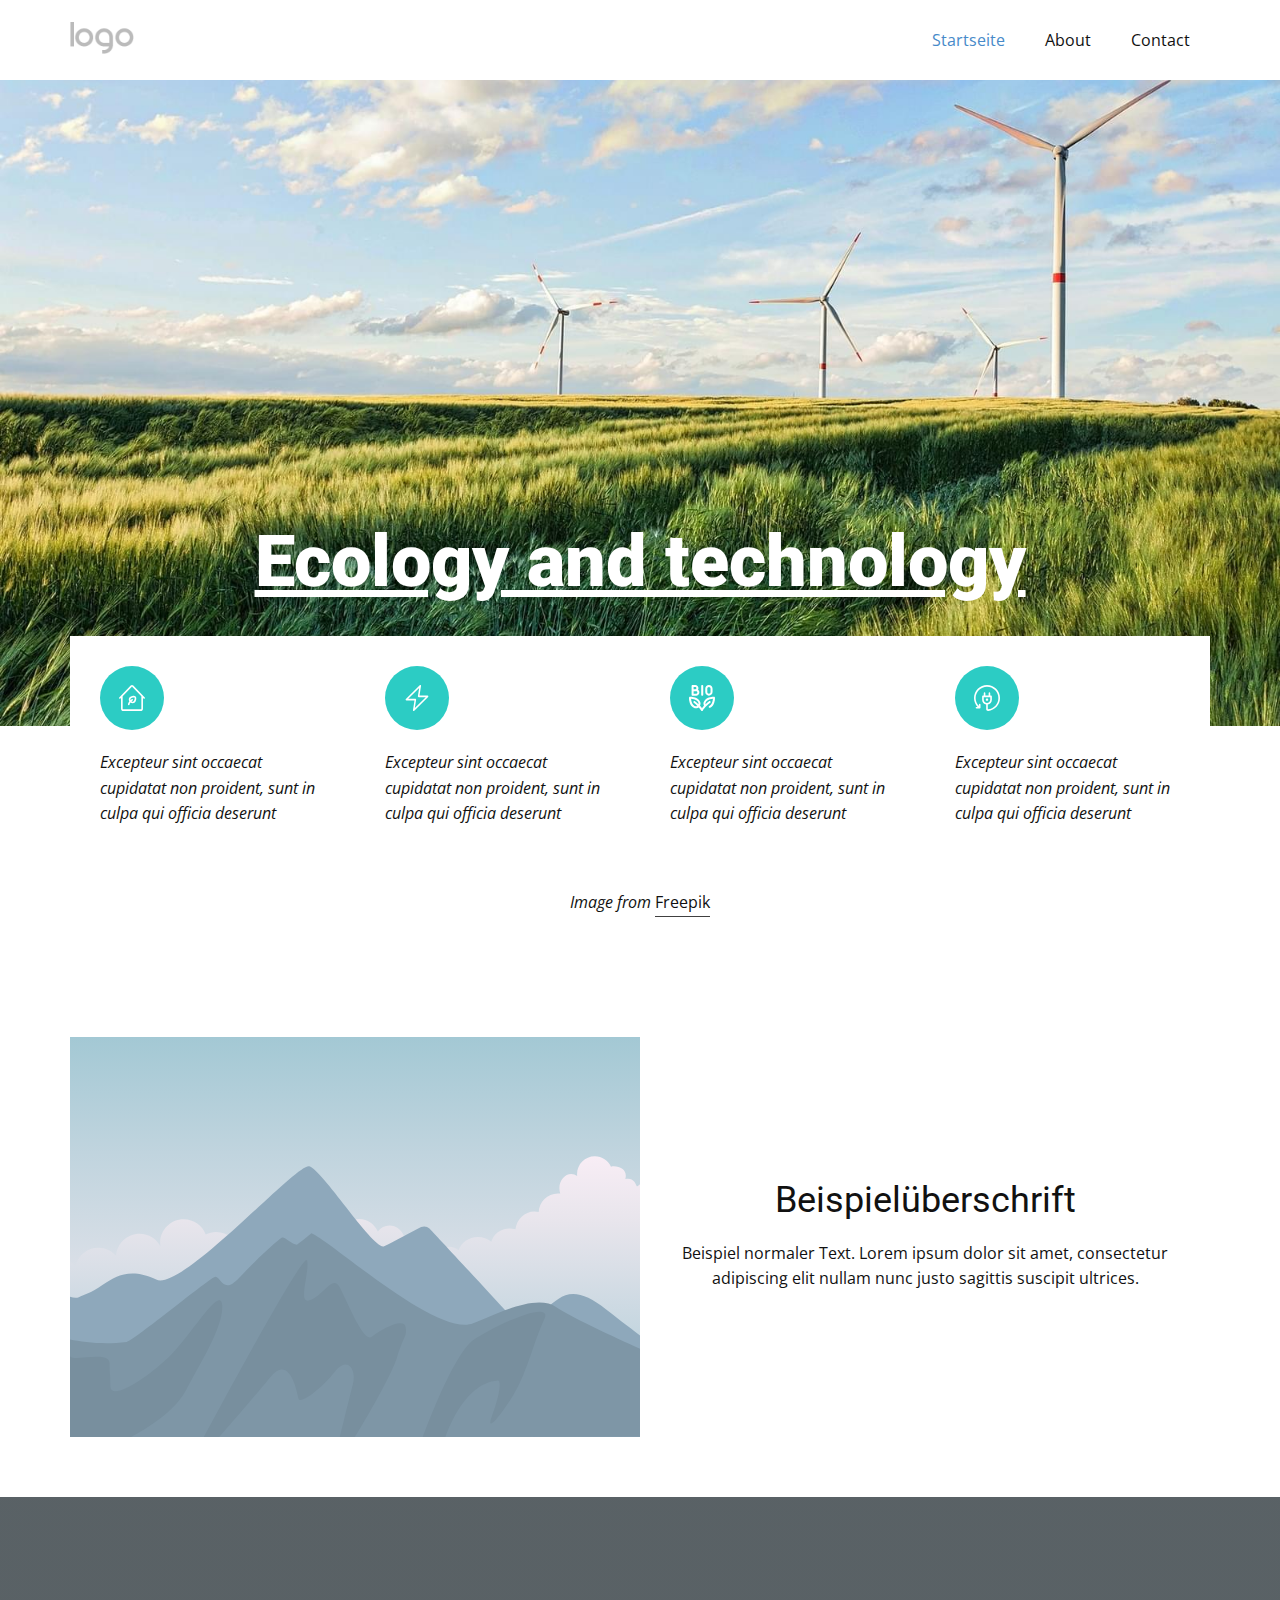
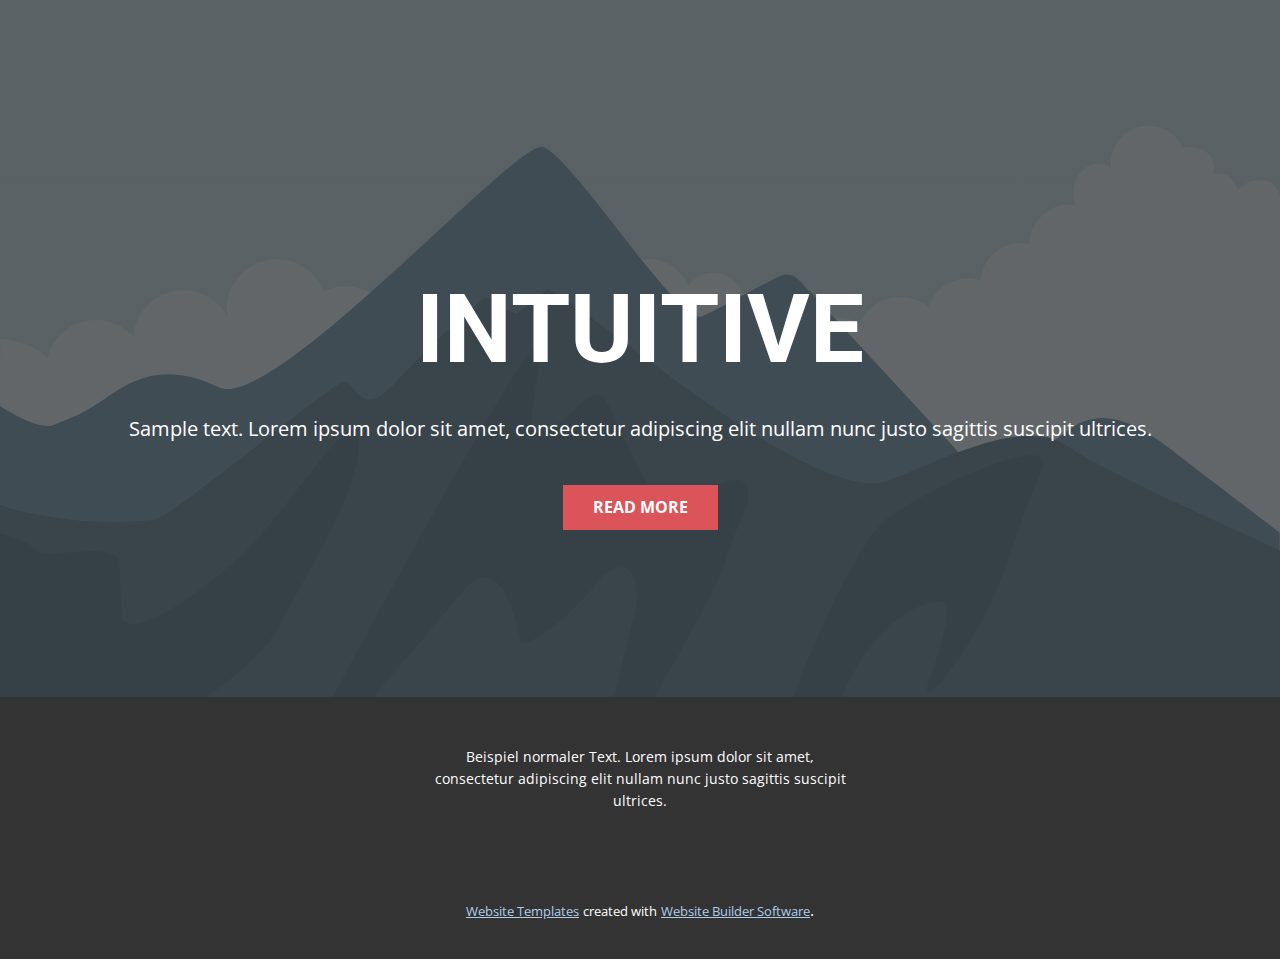
<file: index.html>
<!DOCTYPE html>
<html style="font-size: 16px;">
  <head>
    <meta name="viewport" content="width=device-width, initial-scale=1.0">
    <meta charset="utf-8">
    <meta name="keywords" content="Ecology and technology, INTUITIVE">
    <meta name="description" content="">
    <meta name="page_type" content="np-template-header-footer-from-plugin">
    <title>Startseite</title>
    <link rel="stylesheet" href="nicepage.css" media="screen">
<link rel="stylesheet" href="Startseite.css" media="screen">
    <script class="u-script" type="text/javascript" src="jquery.js" defer=""></script>
    <script class="u-script" type="text/javascript" src="nicepage.js" defer=""></script>
    <meta name="generator" content="Nicepage 3.13.1, nicepage.com">
    <link id="u-theme-google-font" rel="stylesheet" href="https://fonts.googleapis.com/css?family=Roboto:100,100i,300,300i,400,400i,500,500i,700,700i,900,900i|Open+Sans:300,300i,400,400i,600,600i,700,700i,800,800i">
    
    
    
    
    <script type="application/ld+json">{
		"@context": "http://schema.org",
		"@type": "Organization",
		"name": "",
		"url": "index.html",
		"logo": "images/default-logo.png"
}</script>
    <meta property="og:title" content="Startseite">
    <meta property="og:type" content="website">
    <meta name="theme-color" content="#478ac9">
    <link rel="canonical" href="index.html">
    <meta property="og:url" content="index.html">
  </head>
  <body data-home-page="Startseite.html" data-home-page-title="Startseite" class="u-body"><header class="u-clearfix u-header u-header" id="sec-c1ec"><div class="u-clearfix u-sheet u-valign-middle u-sheet-1">
        <a href="https://nicepage.com" class="u-image u-logo u-image-1">
          <img src="images/default-logo.png" class="u-logo-image u-logo-image-1">
        </a>
        <nav class="u-menu u-menu-dropdown u-offcanvas u-menu-1">
          <div class="menu-collapse" style="font-size: 1rem; letter-spacing: 0px;">
            <a class="u-button-style u-custom-left-right-menu-spacing u-custom-padding-bottom u-custom-top-bottom-menu-spacing u-nav-link u-text-active-palette-1-base u-text-hover-palette-2-base" href="#">
              <svg><use xmlns:xlink="http://www.w3.org/1999/xlink" xlink:href="#menu-hamburger"></use></svg>
              <svg version="1.1" xmlns="http://www.w3.org/2000/svg" xmlns:xlink="http://www.w3.org/1999/xlink"><defs><symbol id="menu-hamburger" viewBox="0 0 16 16" style="width: 16px; height: 16px;"><rect y="1" width="16" height="2"></rect><rect y="7" width="16" height="2"></rect><rect y="13" width="16" height="2"></rect>
</symbol>
</defs></svg>
            </a>
          </div>
          <div class="u-nav-container">
            <ul class="u-nav u-unstyled u-nav-1"><li class="u-nav-item"><a class="u-button-style u-nav-link u-text-active-palette-1-base u-text-hover-palette-2-base" href="Startseite.html" style="padding: 10px 20px;">Startseite</a>
</li><li class="u-nav-item"><a class="u-button-style u-nav-link u-text-active-palette-1-base u-text-hover-palette-2-base" href="About.html" style="padding: 10px 20px;">About</a>
</li><li class="u-nav-item"><a class="u-button-style u-nav-link u-text-active-palette-1-base u-text-hover-palette-2-base" href="Contact.html" style="padding: 10px 20px;">Contact</a>
</li></ul>
          </div>
          <div class="u-nav-container-collapse">
            <div class="u-black u-container-style u-inner-container-layout u-opacity u-opacity-95 u-sidenav">
              <div class="u-sidenav-overflow">
                <div class="u-menu-close"></div>
                <ul class="u-align-center u-nav u-popupmenu-items u-unstyled u-nav-2"><li class="u-nav-item"><a class="u-button-style u-nav-link" href="Startseite.html">Startseite</a>
</li><li class="u-nav-item"><a class="u-button-style u-nav-link" href="About.html">About</a>
</li><li class="u-nav-item"><a class="u-button-style u-nav-link" href="Contact.html">Contact</a>
</li></ul>
              </div>
            </div>
            <div class="u-black u-menu-overlay u-opacity u-opacity-70"></div>
          </div>
        </nav>
      </div></header>
    <section class="u-align-center u-clearfix u-valign-top-md u-valign-top-sm u-valign-top-xs u-section-1" id="carousel_103f">
      <img class="u-expand-resize u-expanded-width u-image u-image-1" src="images/a-min.jpg">
      <h2 class="u-text u-text-body-alt-color u-text-1">Ecology and technology</h2>
      <div class="u-list u-list-1">
        <div class="u-repeater u-repeater-1">
          <div class="u-align-left u-container-style u-list-item u-repeater-item u-white u-list-item-1">
            <div class="u-container-layout u-similar-container u-container-layout-1"><span class="u-icon u-icon-circle u-palette-4-base u-spacing-19 u-text-white u-icon-1"><svg class="u-svg-link" preserveAspectRatio="xMidYMin slice" viewBox="0 0 512 512" style=""><use xmlns:xlink="http://www.w3.org/1999/xlink" xlink:href="#svg-4fa3"></use></svg><svg xmlns="http://www.w3.org/2000/svg" xmlns:xlink="http://www.w3.org/1999/xlink" version="1.1" xml:space="preserve" class="u-svg-content" viewBox="0 0 512 512" id="svg-4fa3"><g><path d="m327.765 225.6c-16.884-16.885-46.607-13.444-62.822-9.889-22.999 5.041-44.445 15.333-55.972 26.86-21.033 21.032-20.023 55.471-6.032 80.543-17.884 21.123-26.939 41.55-26.939 60.878 0 8.836 7.163 16 16 16s16-7.164 16-16c0-11.904 7.173-24.924 16.792-36.944 12.682 8.561 28.563 13.566 44.116 13.564 15.474-.001 30.609-4.942 41.886-16.218 11.526-11.527 21.818-32.974 26.859-55.971 3.555-16.216 6.996-45.939-9.888-62.823zm-21.37 55.971c-4.048 18.47-12.234 34.202-18.229 40.196-9.438 9.437-27.149 8.496-40.575 1.681 8.407-7.453 16.229-13.35 21.175-16.66 7.345-4.904 9.327-14.832 4.428-22.182-4.901-7.352-14.836-9.338-22.188-4.438-.571.38-11.062 7.418-23.954 18.688-3.976-12.113-3.34-25.775 4.544-33.659 5.994-5.994 21.726-14.18 40.196-18.229 7.254-1.59 13.365-2.207 18.318-2.207 8.229 0 13.262 1.702 15.025 3.465 2.827 2.826 5.493 14.037 1.26 33.345z"></path><path d="m507.516 244.883-225.858-234.142c-.066-.069-.134-.137-.202-.205-14.037-14.037-36.875-14.037-50.912 0-.068.068-.136.136-.202.205l-225.858 234.142c-6.135 6.36-5.952 16.489.407 22.624 6.361 6.135 16.489 5.952 22.624-.408l12.485-12.942v211.834c0 25.364 20.636 46 46 46h340c25.364 0 46-20.636 46-46v-211.834l12.484 12.942c3.14 3.255 7.325 4.893 11.518 4.892 3.998 0 8.002-1.49 11.106-4.484 6.36-6.135 6.542-16.263.408-22.624zm-67.516 221.109c0 7.72-6.28 14-14 14h-340c-7.72 0-14-6.28-14-14v-245.009l181.234-187.882c1.543-1.477 3.988-1.477 5.531 0l181.235 187.882z"></path>
</g></svg></span>
              <p class="u-text u-text-2">Excepteur sint occaecat cupidatat non proident, sunt in culpa qui officia deserunt</p>
            </div>
          </div>
          <div class="u-align-left u-container-style u-list-item u-repeater-item u-video-cover u-white u-list-item-2">
            <div class="u-container-layout u-similar-container u-container-layout-2"><span class="u-icon u-icon-circle u-palette-4-base u-spacing-19 u-text-white u-icon-2"><svg class="u-svg-link" preserveAspectRatio="xMidYMin slice" viewBox="0 0 512 512" style=""><use xmlns:xlink="http://www.w3.org/1999/xlink" xlink:href="#svg-5cce"></use></svg><svg xmlns="http://www.w3.org/2000/svg" xmlns:xlink="http://www.w3.org/1999/xlink" version="1.1" xml:space="preserve" class="u-svg-content" viewBox="0 0 512 512" id="svg-5cce"><path d="m478.725 218.125c-2.322-5.605-7.792-9.26-13.858-9.26l-159.248.002 29.474-191.586c.986-6.411-2.26-12.729-8.045-15.661-5.787-2.933-12.801-1.812-17.387 2.774l-273.134 273.134c-4.29 4.29-5.573 10.742-3.252 16.347 2.322 5.605 7.792 9.26 13.858 9.26h159.248l-29.474 191.584c-.986 6.411 2.26 12.729 8.045 15.661 5.787 2.933 12.801 1.812 17.387-2.774l273.133-273.133c4.291-4.291 5.574-10.743 3.253-16.348zm-265.199 235.868 25.165-163.578c.666-4.326-.591-8.726-3.44-12.048-2.85-3.321-7.008-5.233-11.385-5.233h-140.519l215.127-215.127-25.165 163.58c-.666 4.326.591 8.726 3.44 12.048 2.85 3.321 7.008 5.233 11.385 5.233l140.52-.002z"></path></svg></span>
              <p class="u-text u-text-3">Excepteur sint occaecat cupidatat non proident, sunt in culpa qui officia deserunt</p>
            </div>
          </div>
          <div class="u-align-left u-container-style u-list-item u-repeater-item u-video-cover u-white u-list-item-3">
            <div class="u-container-layout u-similar-container u-container-layout-3"><span class="u-icon u-icon-circle u-palette-4-base u-spacing-19 u-text-white u-icon-3"><svg class="u-svg-link" preserveAspectRatio="xMidYMin slice" viewBox="0 0 512 512" style=""><use xmlns:xlink="http://www.w3.org/1999/xlink" xlink:href="#svg-e4d9"></use></svg><svg xmlns="http://www.w3.org/2000/svg" xmlns:xlink="http://www.w3.org/1999/xlink" version="1.1" xml:space="preserve" class="u-svg-content" viewBox="0 0 512 512" x="0px" y="0px" id="svg-e4d9" style="enable-background:new 0 0 512 512;"><g><g><g><path d="M70.878,211.568h69.511c34.75,0,63.121-28.032,64.166-62.883c0.016-0.329,0.05-0.654,0.05-0.987     c0-0.167-0.011-0.331-0.013-0.498c0.001-0.168,0.013-0.332,0.013-0.5c0-0.336-0.034-0.664-0.05-0.995     c-0.648-21.421-11.664-40.262-28.176-51.581c2.341-3.697,4.314-7.674,5.84-11.9c2.413-6.683,3.638-13.699,3.638-20.849     C185.856,27.534,158.323,0,124.48,0H70.878C59.854,0,50.919,8.936,50.919,19.959v171.649     C50.919,202.632,59.854,211.568,70.878,211.568z M90.837,39.918h33.643c11.832,0,21.457,9.626,21.457,21.458     c0,2.515-0.425,4.968-1.264,7.29c-3.06,8.474-11.175,14.167-20.193,14.167c-0.547,0-1.085,0.039-1.621,0.082H90.837V39.918z      M90.837,122.834h49.391c13.094,0,24.174,11.109,24.445,24.367c-0.271,13.304-11.277,24.448-24.284,24.448H90.837V122.834z"></path><path d="M392.221,211.568c39.62,0,71.853-32.233,71.853-71.853V71.853C464.075,32.233,431.841,0,392.221,0     c-39.62,0-71.853,32.233-71.853,71.853v67.861C320.368,179.335,352.601,211.568,392.221,211.568z M360.287,71.853     c0-17.609,14.326-31.935,31.935-31.935s31.935,14.326,31.935,31.935v67.861c0,17.609-14.326,31.935-31.935,31.935     s-31.935-14.326-31.935-31.935V71.853z"></path><path d="M511.956,250.566c0.005-0.117,0.01-0.234,0.013-0.351c0.307-10.951-8.268-20.102-19.215-20.506     c-4.475-0.172-110.358-3.337-172.359,58.665c-23.862,23.863-35.873,49.832-35.699,77.183     c0.114,17.939,5.591,33.008,10.641,43.818c-17.65,18.949-30.439,34.902-39.338,47.048c-8.899-12.145-21.688-28.099-39.339-47.048     c5.052-10.81,10.529-25.878,10.642-43.816c0.174-27.351-11.837-53.32-35.699-77.184     c-62.002-62.002-167.883-58.837-172.359-58.664c-10.91,0.403-19.438,9.494-19.192,20.394     c-0.284,12.624-0.545,111.928,58.699,171.172c23.689,23.688,49.615,35.699,77.057,35.699c0.379,0,32.818-0.192,57.114-14.337     c32.534,35.918,44.597,58.057,44.903,58.63c3.491,6.653,10.212,10.513,17.234,10.674c0.476,0.034,0.953,0.057,1.428,0.057     c7.191,0,14.129-3.898,17.681-10.724c0.33-0.623,34.302-63.305,144.408-150.148c8.655-6.826,10.137-19.376,3.31-28.032     c-6.827-8.656-19.377-10.136-28.032-3.31c-26.493,20.895-48.826,40.489-67.566,58.349c-1.002-4.033-1.648-8.327-1.677-12.83     c-0.105-16.511,7.748-32.443,24.009-48.703c35.464-35.464,92.719-44.257,122.778-46.378     c-2.117,30.062-10.904,87.351-46.38,122.826c-8.627,8.627-17.403,15.001-26.085,18.945c-10.036,4.559-14.476,16.391-9.917,26.427     c3.343,7.359,10.595,11.708,18.184,11.708c2.76,0,5.567-0.576,8.243-1.792c13.057-5.931,25.776-15.037,37.802-27.063     C511.822,362.701,512.229,264.971,511.956,250.566z M185.709,378.135c-18.74-17.86-41.073-37.453-67.566-58.349     c-8.654-6.827-21.205-5.344-28.032,3.31c-6.827,8.654-5.344,21.206,3.31,28.032c28.082,22.149,51.199,42.721,70.082,61.097     c-9.665,3.217-21.176,4.833-27.695,4.833c-16.702-0.002-32.675-7.855-48.83-24.01c-35.482-35.482-44.265-92.777-46.38-122.824     c30.074,2.123,87.322,10.919,122.779,46.376c16.261,16.262,24.114,32.193,24.009,48.704     C187.357,369.807,186.712,374.103,185.709,378.135z"></path><path d="M260.491,212.566c11.023,0,19.959-8.936,19.959-19.959V19.959C280.45,8.936,271.514,0,260.491,0     c-11.023,0-19.959,8.936-19.959,19.959v172.647C240.531,203.63,249.467,212.566,260.491,212.566z"></path>
</g>
</g>
</g></svg></span>
              <p class="u-text u-text-4">Excepteur sint occaecat cupidatat non proident, sunt in culpa qui officia deserunt</p>
            </div>
          </div>
          <div class="u-align-left u-container-style u-list-item u-repeater-item u-video-cover u-white u-list-item-4">
            <div class="u-container-layout u-similar-container u-container-layout-4"><span class="u-icon u-icon-circle u-palette-4-base u-spacing-19 u-text-white u-icon-4"><svg class="u-svg-link" preserveAspectRatio="xMidYMin slice" viewBox="0 0 512 512" style=""><use xmlns:xlink="http://www.w3.org/1999/xlink" xlink:href="#svg-eef7"></use></svg><svg xmlns="http://www.w3.org/2000/svg" xmlns:xlink="http://www.w3.org/1999/xlink" version="1.1" xml:space="preserve" class="u-svg-content" viewBox="0 0 512 512" id="svg-eef7"><g><path d="m256 312.447c-13.233 0-24-10.767-24-24s10.767-24 24-24 24 10.767 24 24-10.767 24-24 24z"></path><path d="m436.897 75.55c-48.43-48.432-112.674-75.103-180.898-75.103-68.381 0-132.668 26.629-181.02 74.98s-74.979 112.639-74.979 181.02c0 66.065 25.24 128.678 70.102 176h-22.102c-8.837 0-16 7.164-16 16s7.163 16 16 16h64c8.837 0 16-7.164 16-16v-64c0-8.836-7.163-16-16-16s-16 7.164-16 16v28.765c-40.918-41.72-64-97.667-64-156.765 0-123.514 100.485-224 223.999-224 59.676 0 115.885 23.343 158.271 65.73s65.73 98.595 65.73 158.271c0 116.747-87.56 212.655-203.67 223.09-1.431.12-2.431-.487-3.021-1.025-.598-.546-1.31-1.505-1.31-2.969v-92.438c45.345-7.64 80-47.176 80-94.659v-64c0-8.836-7.163-16-16-16h-16v-48c0-8.836-7.163-16-16-16s-16 7.164-16 16v48h-64v-48c0-8.836-7.163-16-16-16s-16 7.164-16 16v48h-16c-8.837 0-16 7.164-16 16v64c0 47.484 34.655 87.019 80 94.659v92.438c0 10.088 4.271 19.779 11.719 26.587 6.645 6.075 15.35 9.421 24.281 9.421 1.063 0 2.128-.047 3.194-.143 63.396-5.698 122.118-34.745 165.35-81.791 43.501-47.337 67.457-108.837 67.457-173.17 0-68.224-26.672-132.468-75.103-180.898zm-244.897 212.897v-48h128v48c0 35.29-28.71 64-64 64s-64-28.71-64-64z"></path>
</g></svg></span>
              <p class="u-text u-text-5">Excepteur sint occaecat cupidatat non proident, sunt in culpa qui officia deserunt</p>
            </div>
          </div>
        </div>
      </div>
      <p class="u-text u-text-6">Image from <a href="https://www.freepik.com/photos/love" class="u-border-1 u-border-grey-75 u-btn u-button-style u-none u-text-body-color u-btn-1" target="_blank">Freepik</a>
      </p>
    </section>
    <section class="u-clearfix u-section-2" id="sec-1c70">
      <div class="u-clearfix u-sheet u-sheet-1">
        <div class="u-clearfix u-expanded-width u-layout-wrap u-layout-wrap-1">
          <div class="u-layout">
            <div class="u-layout-row">
              <div class="u-container-style u-image u-layout-cell u-size-30 u-image-1" data-image-width="400" data-image-height="265">
                <div class="u-container-layout u-container-layout-1"></div>
              </div>
              <div class="u-align-center u-container-style u-layout-cell u-size-30 u-layout-cell-2">
                <div class="u-container-layout u-valign-middle u-container-layout-2">
                  <h2 class="u-text u-text-default u-text-1">Beispielüberschrift</h2>
                  <p class="u-text u-text-default u-text-2">Beispiel normaler Text. Lorem ipsum dolor sit amet, consectetur adipiscing elit nullam nunc justo sagittis suscipit ultrices.</p>
                </div>
              </div>
            </div>
          </div>
        </div>
      </div>
    </section>
    <section class="u-align-center u-clearfix u-image u-shading u-section-3" src="" data-image-width="256" data-image-height="256" id="sec-2f18">
      <div class="u-clearfix u-sheet u-valign-middle u-sheet-1">
        <h1 class="u-text u-title u-text-1">INTUITIVE</h1>
        <p class="u-large-text u-text u-text-variant u-text-2">Sample text. Lorem ipsum dolor sit amet, consectetur adipiscing elit nullam nunc justo sagittis suscipit ultrices.</p>
        <a href="#" class="u-btn u-button-style u-palette-2-base u-btn-1">Read More</a>
      </div>
    </section>
    
    
    <footer class="u-align-center u-clearfix u-footer u-grey-80 u-footer" id="sec-29ae"><div class="u-clearfix u-sheet u-sheet-1">
        <p class="u-small-text u-text u-text-variant u-text-1">Beispiel normaler Text. Lorem ipsum dolor sit amet, consectetur adipiscing elit nullam nunc justo sagittis suscipit ultrices.</p>
      </div></footer>
    <section class="u-backlink u-clearfix u-grey-80">
      <a class="u-link" href="https://nicepage.com/website-templates" target="_blank">
        <span>Website Templates</span>
      </a>
      <p class="u-text">
        <span>created with</span>
      </p>
      <a class="u-link" href="https://nicepage.com/" target="_blank">
        <span>Website Builder Software</span>
      </a>. 
    </section>
  </body>
</html>
</file>
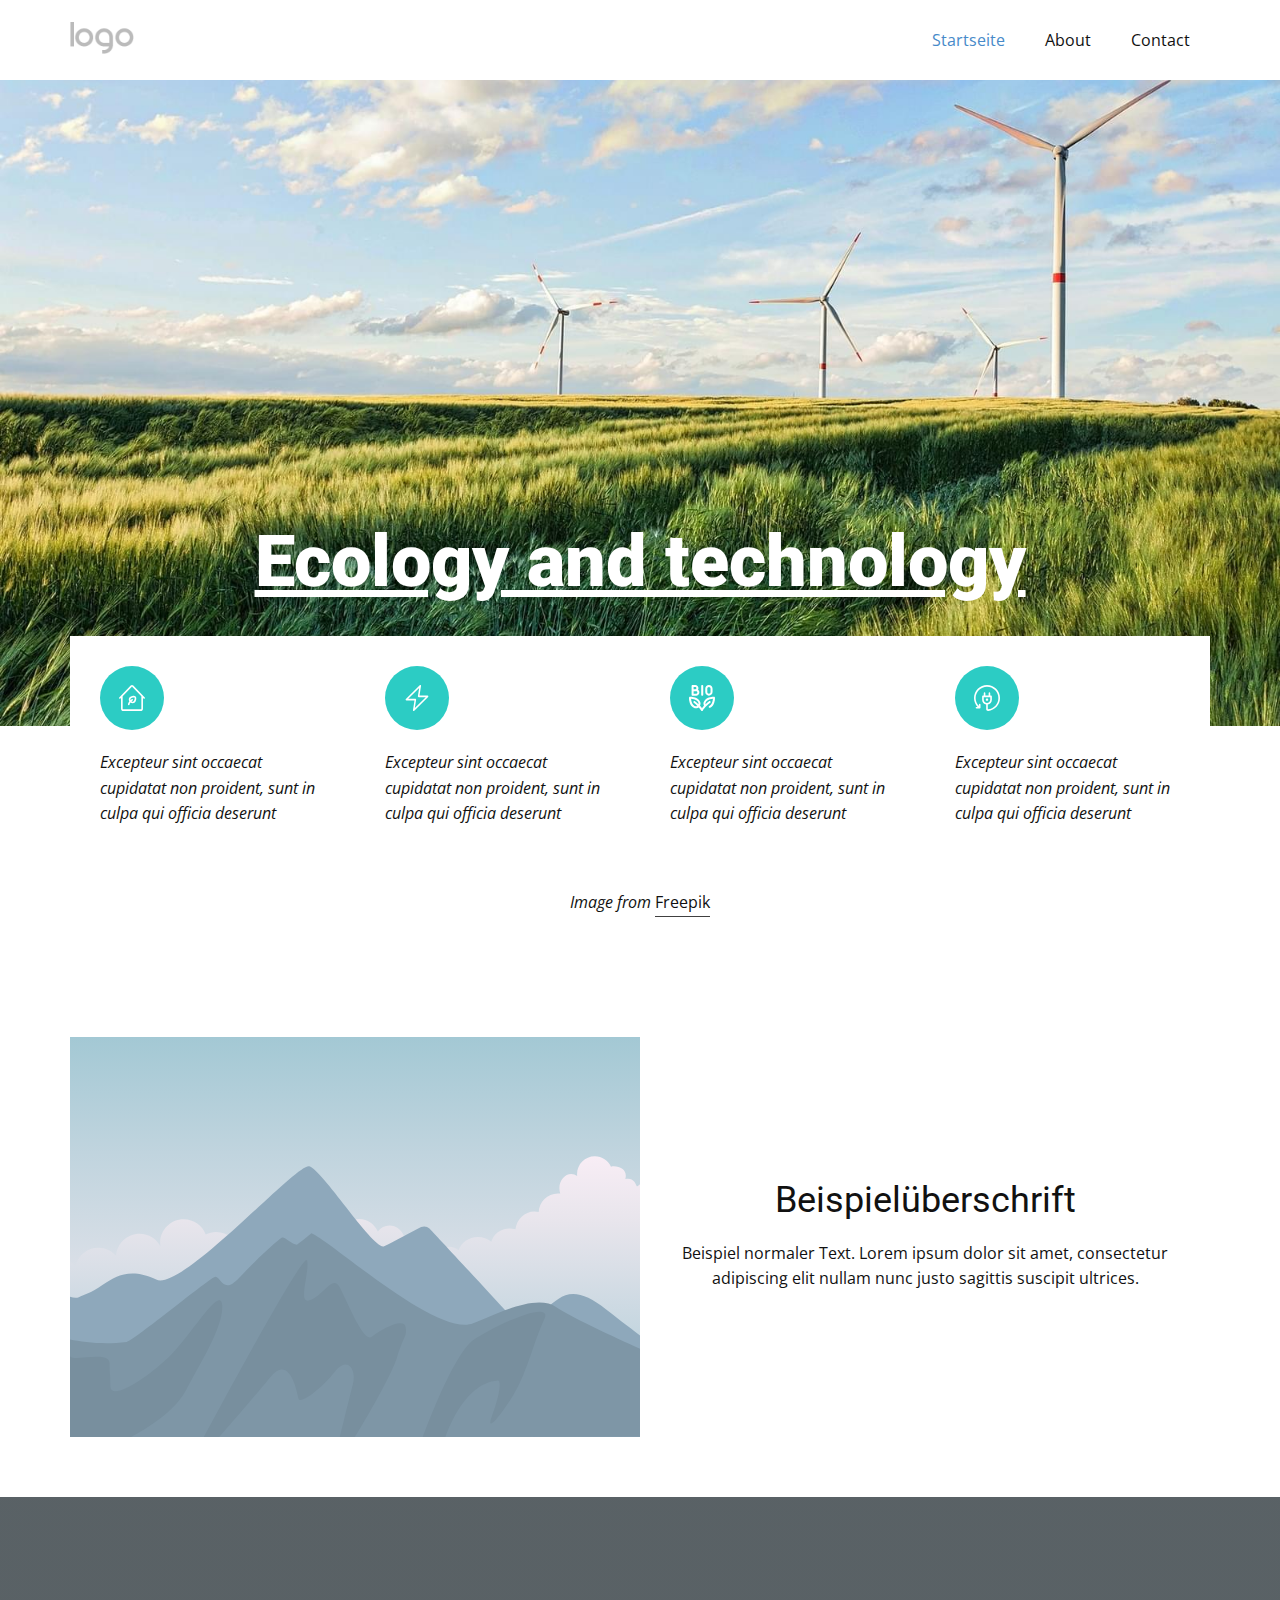
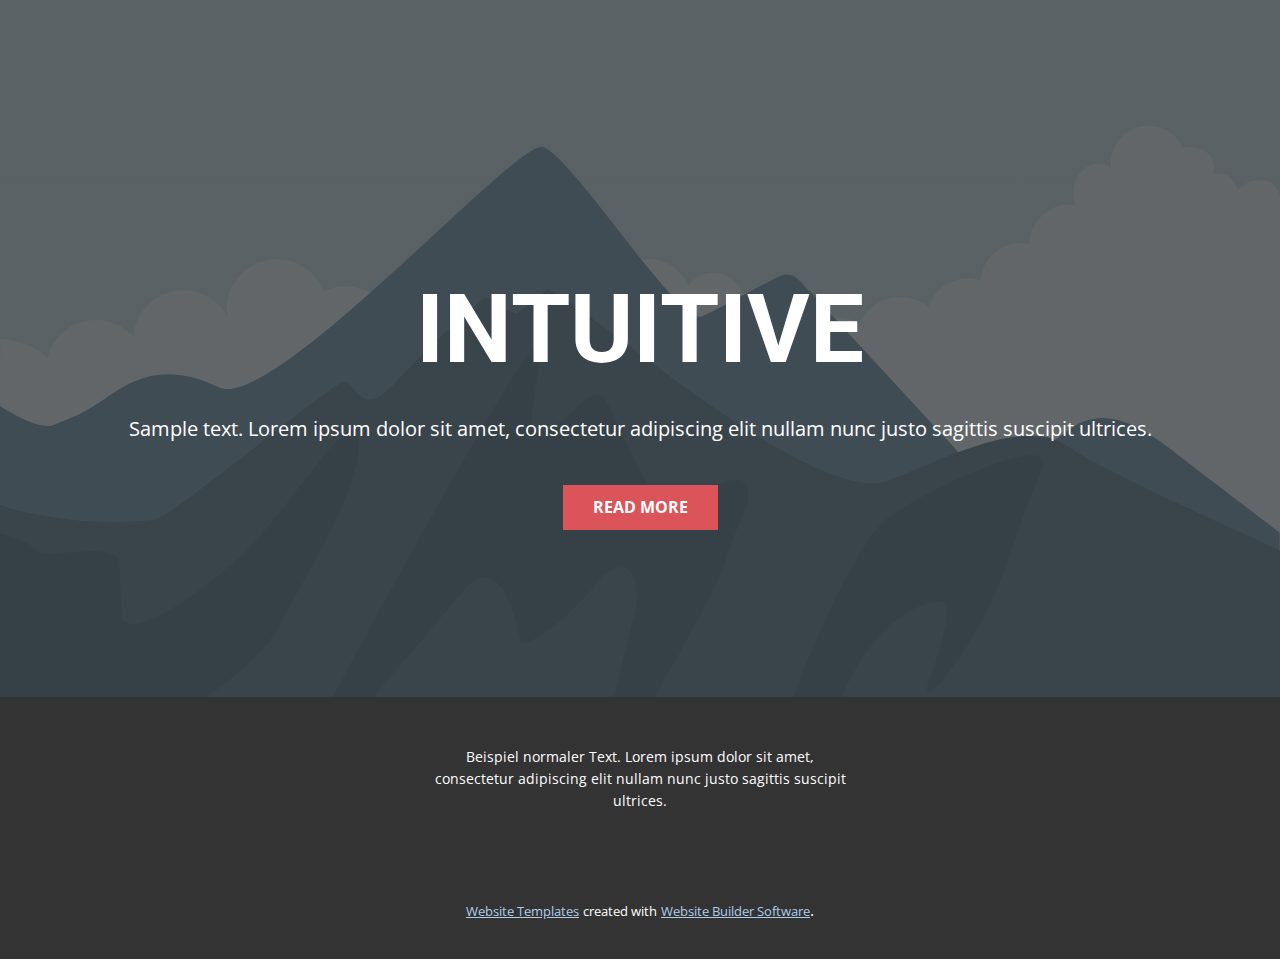
<file: Startseite.html>
<!DOCTYPE html>
<html style="font-size: 16px;">
  <head>
    <meta name="viewport" content="width=device-width, initial-scale=1.0">
    <meta charset="utf-8">
    <meta name="keywords" content="Ecology and technology, INTUITIVE">
    <meta name="description" content="">
    <meta name="page_type" content="np-template-header-footer-from-plugin">
    <title>Startseite</title>
    <link rel="stylesheet" href="nicepage.css" media="screen">
<link rel="stylesheet" href="Startseite.css" media="screen">
    <script class="u-script" type="text/javascript" src="jquery.js" defer=""></script>
    <script class="u-script" type="text/javascript" src="nicepage.js" defer=""></script>
    <meta name="generator" content="Nicepage 3.13.1, nicepage.com">
    <link id="u-theme-google-font" rel="stylesheet" href="https://fonts.googleapis.com/css?family=Roboto:100,100i,300,300i,400,400i,500,500i,700,700i,900,900i|Open+Sans:300,300i,400,400i,600,600i,700,700i,800,800i">
    
    
    
    
    <script type="application/ld+json">{
		"@context": "http://schema.org",
		"@type": "Organization",
		"name": "",
		"url": "index.html",
		"logo": "images/default-logo.png"
}</script>
    <meta property="og:title" content="Startseite">
    <meta property="og:type" content="website">
    <meta name="theme-color" content="#478ac9">
    <link rel="canonical" href="index.html">
    <meta property="og:url" content="index.html">
  </head>
  <body class="u-body"><header class="u-clearfix u-header u-header" id="sec-c1ec"><div class="u-clearfix u-sheet u-valign-middle u-sheet-1">
        <a href="https://nicepage.com" class="u-image u-logo u-image-1">
          <img src="images/default-logo.png" class="u-logo-image u-logo-image-1">
        </a>
        <nav class="u-menu u-menu-dropdown u-offcanvas u-menu-1">
          <div class="menu-collapse" style="font-size: 1rem; letter-spacing: 0px;">
            <a class="u-button-style u-custom-left-right-menu-spacing u-custom-padding-bottom u-custom-top-bottom-menu-spacing u-nav-link u-text-active-palette-1-base u-text-hover-palette-2-base" href="#">
              <svg><use xmlns:xlink="http://www.w3.org/1999/xlink" xlink:href="#menu-hamburger"></use></svg>
              <svg version="1.1" xmlns="http://www.w3.org/2000/svg" xmlns:xlink="http://www.w3.org/1999/xlink"><defs><symbol id="menu-hamburger" viewBox="0 0 16 16" style="width: 16px; height: 16px;"><rect y="1" width="16" height="2"></rect><rect y="7" width="16" height="2"></rect><rect y="13" width="16" height="2"></rect>
</symbol>
</defs></svg>
            </a>
          </div>
          <div class="u-nav-container">
            <ul class="u-nav u-unstyled u-nav-1"><li class="u-nav-item"><a class="u-button-style u-nav-link u-text-active-palette-1-base u-text-hover-palette-2-base" href="Startseite.html" style="padding: 10px 20px;">Startseite</a>
</li><li class="u-nav-item"><a class="u-button-style u-nav-link u-text-active-palette-1-base u-text-hover-palette-2-base" href="About.html" style="padding: 10px 20px;">About</a>
</li><li class="u-nav-item"><a class="u-button-style u-nav-link u-text-active-palette-1-base u-text-hover-palette-2-base" href="Contact.html" style="padding: 10px 20px;">Contact</a>
</li></ul>
          </div>
          <div class="u-nav-container-collapse">
            <div class="u-black u-container-style u-inner-container-layout u-opacity u-opacity-95 u-sidenav">
              <div class="u-sidenav-overflow">
                <div class="u-menu-close"></div>
                <ul class="u-align-center u-nav u-popupmenu-items u-unstyled u-nav-2"><li class="u-nav-item"><a class="u-button-style u-nav-link" href="Startseite.html">Startseite</a>
</li><li class="u-nav-item"><a class="u-button-style u-nav-link" href="About.html">About</a>
</li><li class="u-nav-item"><a class="u-button-style u-nav-link" href="Contact.html">Contact</a>
</li></ul>
              </div>
            </div>
            <div class="u-black u-menu-overlay u-opacity u-opacity-70"></div>
          </div>
        </nav>
      </div></header>
    <section class="u-align-center u-clearfix u-valign-top-md u-valign-top-sm u-valign-top-xs u-section-1" id="carousel_103f">
      <img class="u-expand-resize u-expanded-width u-image u-image-1" src="images/a-min.jpg">
      <h2 class="u-text u-text-body-alt-color u-text-1">Ecology and technology</h2>
      <div class="u-list u-list-1">
        <div class="u-repeater u-repeater-1">
          <div class="u-align-left u-container-style u-list-item u-repeater-item u-white u-list-item-1">
            <div class="u-container-layout u-similar-container u-container-layout-1"><span class="u-icon u-icon-circle u-palette-4-base u-spacing-19 u-text-white u-icon-1"><svg class="u-svg-link" preserveAspectRatio="xMidYMin slice" viewBox="0 0 512 512" style=""><use xmlns:xlink="http://www.w3.org/1999/xlink" xlink:href="#svg-4fa3"></use></svg><svg xmlns="http://www.w3.org/2000/svg" xmlns:xlink="http://www.w3.org/1999/xlink" version="1.1" xml:space="preserve" class="u-svg-content" viewBox="0 0 512 512" id="svg-4fa3"><g><path d="m327.765 225.6c-16.884-16.885-46.607-13.444-62.822-9.889-22.999 5.041-44.445 15.333-55.972 26.86-21.033 21.032-20.023 55.471-6.032 80.543-17.884 21.123-26.939 41.55-26.939 60.878 0 8.836 7.163 16 16 16s16-7.164 16-16c0-11.904 7.173-24.924 16.792-36.944 12.682 8.561 28.563 13.566 44.116 13.564 15.474-.001 30.609-4.942 41.886-16.218 11.526-11.527 21.818-32.974 26.859-55.971 3.555-16.216 6.996-45.939-9.888-62.823zm-21.37 55.971c-4.048 18.47-12.234 34.202-18.229 40.196-9.438 9.437-27.149 8.496-40.575 1.681 8.407-7.453 16.229-13.35 21.175-16.66 7.345-4.904 9.327-14.832 4.428-22.182-4.901-7.352-14.836-9.338-22.188-4.438-.571.38-11.062 7.418-23.954 18.688-3.976-12.113-3.34-25.775 4.544-33.659 5.994-5.994 21.726-14.18 40.196-18.229 7.254-1.59 13.365-2.207 18.318-2.207 8.229 0 13.262 1.702 15.025 3.465 2.827 2.826 5.493 14.037 1.26 33.345z"></path><path d="m507.516 244.883-225.858-234.142c-.066-.069-.134-.137-.202-.205-14.037-14.037-36.875-14.037-50.912 0-.068.068-.136.136-.202.205l-225.858 234.142c-6.135 6.36-5.952 16.489.407 22.624 6.361 6.135 16.489 5.952 22.624-.408l12.485-12.942v211.834c0 25.364 20.636 46 46 46h340c25.364 0 46-20.636 46-46v-211.834l12.484 12.942c3.14 3.255 7.325 4.893 11.518 4.892 3.998 0 8.002-1.49 11.106-4.484 6.36-6.135 6.542-16.263.408-22.624zm-67.516 221.109c0 7.72-6.28 14-14 14h-340c-7.72 0-14-6.28-14-14v-245.009l181.234-187.882c1.543-1.477 3.988-1.477 5.531 0l181.235 187.882z"></path>
</g></svg></span>
              <p class="u-text u-text-2">Excepteur sint occaecat cupidatat non proident, sunt in culpa qui officia deserunt</p>
            </div>
          </div>
          <div class="u-align-left u-container-style u-list-item u-repeater-item u-video-cover u-white u-list-item-2">
            <div class="u-container-layout u-similar-container u-container-layout-2"><span class="u-icon u-icon-circle u-palette-4-base u-spacing-19 u-text-white u-icon-2"><svg class="u-svg-link" preserveAspectRatio="xMidYMin slice" viewBox="0 0 512 512" style=""><use xmlns:xlink="http://www.w3.org/1999/xlink" xlink:href="#svg-5cce"></use></svg><svg xmlns="http://www.w3.org/2000/svg" xmlns:xlink="http://www.w3.org/1999/xlink" version="1.1" xml:space="preserve" class="u-svg-content" viewBox="0 0 512 512" id="svg-5cce"><path d="m478.725 218.125c-2.322-5.605-7.792-9.26-13.858-9.26l-159.248.002 29.474-191.586c.986-6.411-2.26-12.729-8.045-15.661-5.787-2.933-12.801-1.812-17.387 2.774l-273.134 273.134c-4.29 4.29-5.573 10.742-3.252 16.347 2.322 5.605 7.792 9.26 13.858 9.26h159.248l-29.474 191.584c-.986 6.411 2.26 12.729 8.045 15.661 5.787 2.933 12.801 1.812 17.387-2.774l273.133-273.133c4.291-4.291 5.574-10.743 3.253-16.348zm-265.199 235.868 25.165-163.578c.666-4.326-.591-8.726-3.44-12.048-2.85-3.321-7.008-5.233-11.385-5.233h-140.519l215.127-215.127-25.165 163.58c-.666 4.326.591 8.726 3.44 12.048 2.85 3.321 7.008 5.233 11.385 5.233l140.52-.002z"></path></svg></span>
              <p class="u-text u-text-3">Excepteur sint occaecat cupidatat non proident, sunt in culpa qui officia deserunt</p>
            </div>
          </div>
          <div class="u-align-left u-container-style u-list-item u-repeater-item u-video-cover u-white u-list-item-3">
            <div class="u-container-layout u-similar-container u-container-layout-3"><span class="u-icon u-icon-circle u-palette-4-base u-spacing-19 u-text-white u-icon-3"><svg class="u-svg-link" preserveAspectRatio="xMidYMin slice" viewBox="0 0 512 512" style=""><use xmlns:xlink="http://www.w3.org/1999/xlink" xlink:href="#svg-e4d9"></use></svg><svg xmlns="http://www.w3.org/2000/svg" xmlns:xlink="http://www.w3.org/1999/xlink" version="1.1" xml:space="preserve" class="u-svg-content" viewBox="0 0 512 512" x="0px" y="0px" id="svg-e4d9" style="enable-background:new 0 0 512 512;"><g><g><g><path d="M70.878,211.568h69.511c34.75,0,63.121-28.032,64.166-62.883c0.016-0.329,0.05-0.654,0.05-0.987     c0-0.167-0.011-0.331-0.013-0.498c0.001-0.168,0.013-0.332,0.013-0.5c0-0.336-0.034-0.664-0.05-0.995     c-0.648-21.421-11.664-40.262-28.176-51.581c2.341-3.697,4.314-7.674,5.84-11.9c2.413-6.683,3.638-13.699,3.638-20.849     C185.856,27.534,158.323,0,124.48,0H70.878C59.854,0,50.919,8.936,50.919,19.959v171.649     C50.919,202.632,59.854,211.568,70.878,211.568z M90.837,39.918h33.643c11.832,0,21.457,9.626,21.457,21.458     c0,2.515-0.425,4.968-1.264,7.29c-3.06,8.474-11.175,14.167-20.193,14.167c-0.547,0-1.085,0.039-1.621,0.082H90.837V39.918z      M90.837,122.834h49.391c13.094,0,24.174,11.109,24.445,24.367c-0.271,13.304-11.277,24.448-24.284,24.448H90.837V122.834z"></path><path d="M392.221,211.568c39.62,0,71.853-32.233,71.853-71.853V71.853C464.075,32.233,431.841,0,392.221,0     c-39.62,0-71.853,32.233-71.853,71.853v67.861C320.368,179.335,352.601,211.568,392.221,211.568z M360.287,71.853     c0-17.609,14.326-31.935,31.935-31.935s31.935,14.326,31.935,31.935v67.861c0,17.609-14.326,31.935-31.935,31.935     s-31.935-14.326-31.935-31.935V71.853z"></path><path d="M511.956,250.566c0.005-0.117,0.01-0.234,0.013-0.351c0.307-10.951-8.268-20.102-19.215-20.506     c-4.475-0.172-110.358-3.337-172.359,58.665c-23.862,23.863-35.873,49.832-35.699,77.183     c0.114,17.939,5.591,33.008,10.641,43.818c-17.65,18.949-30.439,34.902-39.338,47.048c-8.899-12.145-21.688-28.099-39.339-47.048     c5.052-10.81,10.529-25.878,10.642-43.816c0.174-27.351-11.837-53.32-35.699-77.184     c-62.002-62.002-167.883-58.837-172.359-58.664c-10.91,0.403-19.438,9.494-19.192,20.394     c-0.284,12.624-0.545,111.928,58.699,171.172c23.689,23.688,49.615,35.699,77.057,35.699c0.379,0,32.818-0.192,57.114-14.337     c32.534,35.918,44.597,58.057,44.903,58.63c3.491,6.653,10.212,10.513,17.234,10.674c0.476,0.034,0.953,0.057,1.428,0.057     c7.191,0,14.129-3.898,17.681-10.724c0.33-0.623,34.302-63.305,144.408-150.148c8.655-6.826,10.137-19.376,3.31-28.032     c-6.827-8.656-19.377-10.136-28.032-3.31c-26.493,20.895-48.826,40.489-67.566,58.349c-1.002-4.033-1.648-8.327-1.677-12.83     c-0.105-16.511,7.748-32.443,24.009-48.703c35.464-35.464,92.719-44.257,122.778-46.378     c-2.117,30.062-10.904,87.351-46.38,122.826c-8.627,8.627-17.403,15.001-26.085,18.945c-10.036,4.559-14.476,16.391-9.917,26.427     c3.343,7.359,10.595,11.708,18.184,11.708c2.76,0,5.567-0.576,8.243-1.792c13.057-5.931,25.776-15.037,37.802-27.063     C511.822,362.701,512.229,264.971,511.956,250.566z M185.709,378.135c-18.74-17.86-41.073-37.453-67.566-58.349     c-8.654-6.827-21.205-5.344-28.032,3.31c-6.827,8.654-5.344,21.206,3.31,28.032c28.082,22.149,51.199,42.721,70.082,61.097     c-9.665,3.217-21.176,4.833-27.695,4.833c-16.702-0.002-32.675-7.855-48.83-24.01c-35.482-35.482-44.265-92.777-46.38-122.824     c30.074,2.123,87.322,10.919,122.779,46.376c16.261,16.262,24.114,32.193,24.009,48.704     C187.357,369.807,186.712,374.103,185.709,378.135z"></path><path d="M260.491,212.566c11.023,0,19.959-8.936,19.959-19.959V19.959C280.45,8.936,271.514,0,260.491,0     c-11.023,0-19.959,8.936-19.959,19.959v172.647C240.531,203.63,249.467,212.566,260.491,212.566z"></path>
</g>
</g>
</g></svg></span>
              <p class="u-text u-text-4">Excepteur sint occaecat cupidatat non proident, sunt in culpa qui officia deserunt</p>
            </div>
          </div>
          <div class="u-align-left u-container-style u-list-item u-repeater-item u-video-cover u-white u-list-item-4">
            <div class="u-container-layout u-similar-container u-container-layout-4"><span class="u-icon u-icon-circle u-palette-4-base u-spacing-19 u-text-white u-icon-4"><svg class="u-svg-link" preserveAspectRatio="xMidYMin slice" viewBox="0 0 512 512" style=""><use xmlns:xlink="http://www.w3.org/1999/xlink" xlink:href="#svg-eef7"></use></svg><svg xmlns="http://www.w3.org/2000/svg" xmlns:xlink="http://www.w3.org/1999/xlink" version="1.1" xml:space="preserve" class="u-svg-content" viewBox="0 0 512 512" id="svg-eef7"><g><path d="m256 312.447c-13.233 0-24-10.767-24-24s10.767-24 24-24 24 10.767 24 24-10.767 24-24 24z"></path><path d="m436.897 75.55c-48.43-48.432-112.674-75.103-180.898-75.103-68.381 0-132.668 26.629-181.02 74.98s-74.979 112.639-74.979 181.02c0 66.065 25.24 128.678 70.102 176h-22.102c-8.837 0-16 7.164-16 16s7.163 16 16 16h64c8.837 0 16-7.164 16-16v-64c0-8.836-7.163-16-16-16s-16 7.164-16 16v28.765c-40.918-41.72-64-97.667-64-156.765 0-123.514 100.485-224 223.999-224 59.676 0 115.885 23.343 158.271 65.73s65.73 98.595 65.73 158.271c0 116.747-87.56 212.655-203.67 223.09-1.431.12-2.431-.487-3.021-1.025-.598-.546-1.31-1.505-1.31-2.969v-92.438c45.345-7.64 80-47.176 80-94.659v-64c0-8.836-7.163-16-16-16h-16v-48c0-8.836-7.163-16-16-16s-16 7.164-16 16v48h-64v-48c0-8.836-7.163-16-16-16s-16 7.164-16 16v48h-16c-8.837 0-16 7.164-16 16v64c0 47.484 34.655 87.019 80 94.659v92.438c0 10.088 4.271 19.779 11.719 26.587 6.645 6.075 15.35 9.421 24.281 9.421 1.063 0 2.128-.047 3.194-.143 63.396-5.698 122.118-34.745 165.35-81.791 43.501-47.337 67.457-108.837 67.457-173.17 0-68.224-26.672-132.468-75.103-180.898zm-244.897 212.897v-48h128v48c0 35.29-28.71 64-64 64s-64-28.71-64-64z"></path>
</g></svg></span>
              <p class="u-text u-text-5">Excepteur sint occaecat cupidatat non proident, sunt in culpa qui officia deserunt</p>
            </div>
          </div>
        </div>
      </div>
      <p class="u-text u-text-6">Image from <a href="https://www.freepik.com/photos/love" class="u-border-1 u-border-grey-75 u-btn u-button-style u-none u-text-body-color u-btn-1" target="_blank">Freepik</a>
      </p>
    </section>
    <section class="u-clearfix u-section-2" id="sec-1c70">
      <div class="u-clearfix u-sheet u-sheet-1">
        <div class="u-clearfix u-expanded-width u-layout-wrap u-layout-wrap-1">
          <div class="u-layout">
            <div class="u-layout-row">
              <div class="u-container-style u-image u-layout-cell u-size-30 u-image-1" data-image-width="400" data-image-height="265">
                <div class="u-container-layout u-container-layout-1"></div>
              </div>
              <div class="u-align-center u-container-style u-layout-cell u-size-30 u-layout-cell-2">
                <div class="u-container-layout u-valign-middle u-container-layout-2">
                  <h2 class="u-text u-text-default u-text-1">Beispielüberschrift</h2>
                  <p class="u-text u-text-default u-text-2">Beispiel normaler Text. Lorem ipsum dolor sit amet, consectetur adipiscing elit nullam nunc justo sagittis suscipit ultrices.</p>
                </div>
              </div>
            </div>
          </div>
        </div>
      </div>
    </section>
    <section class="u-align-center u-clearfix u-image u-shading u-section-3" src="" data-image-width="256" data-image-height="256" id="sec-2f18">
      <div class="u-clearfix u-sheet u-valign-middle u-sheet-1">
        <h1 class="u-text u-title u-text-1">INTUITIVE</h1>
        <p class="u-large-text u-text u-text-variant u-text-2">Sample text. Lorem ipsum dolor sit amet, consectetur adipiscing elit nullam nunc justo sagittis suscipit ultrices.</p>
        <a href="#" class="u-btn u-button-style u-palette-2-base u-btn-1">Read More</a>
      </div>
    </section>
    
    
    <footer class="u-align-center u-clearfix u-footer u-grey-80 u-footer" id="sec-29ae"><div class="u-clearfix u-sheet u-sheet-1">
        <p class="u-small-text u-text u-text-variant u-text-1">Beispiel normaler Text. Lorem ipsum dolor sit amet, consectetur adipiscing elit nullam nunc justo sagittis suscipit ultrices.</p>
      </div></footer>
    <section class="u-backlink u-clearfix u-grey-80">
      <a class="u-link" href="https://nicepage.com/website-templates" target="_blank">
        <span>Website Templates</span>
      </a>
      <p class="u-text">
        <span>created with</span>
      </p>
      <a class="u-link" href="https://nicepage.com/" target="_blank">
        <span>Website Builder Software</span>
      </a>. 
    </section>
  </body>
</html>
</file>
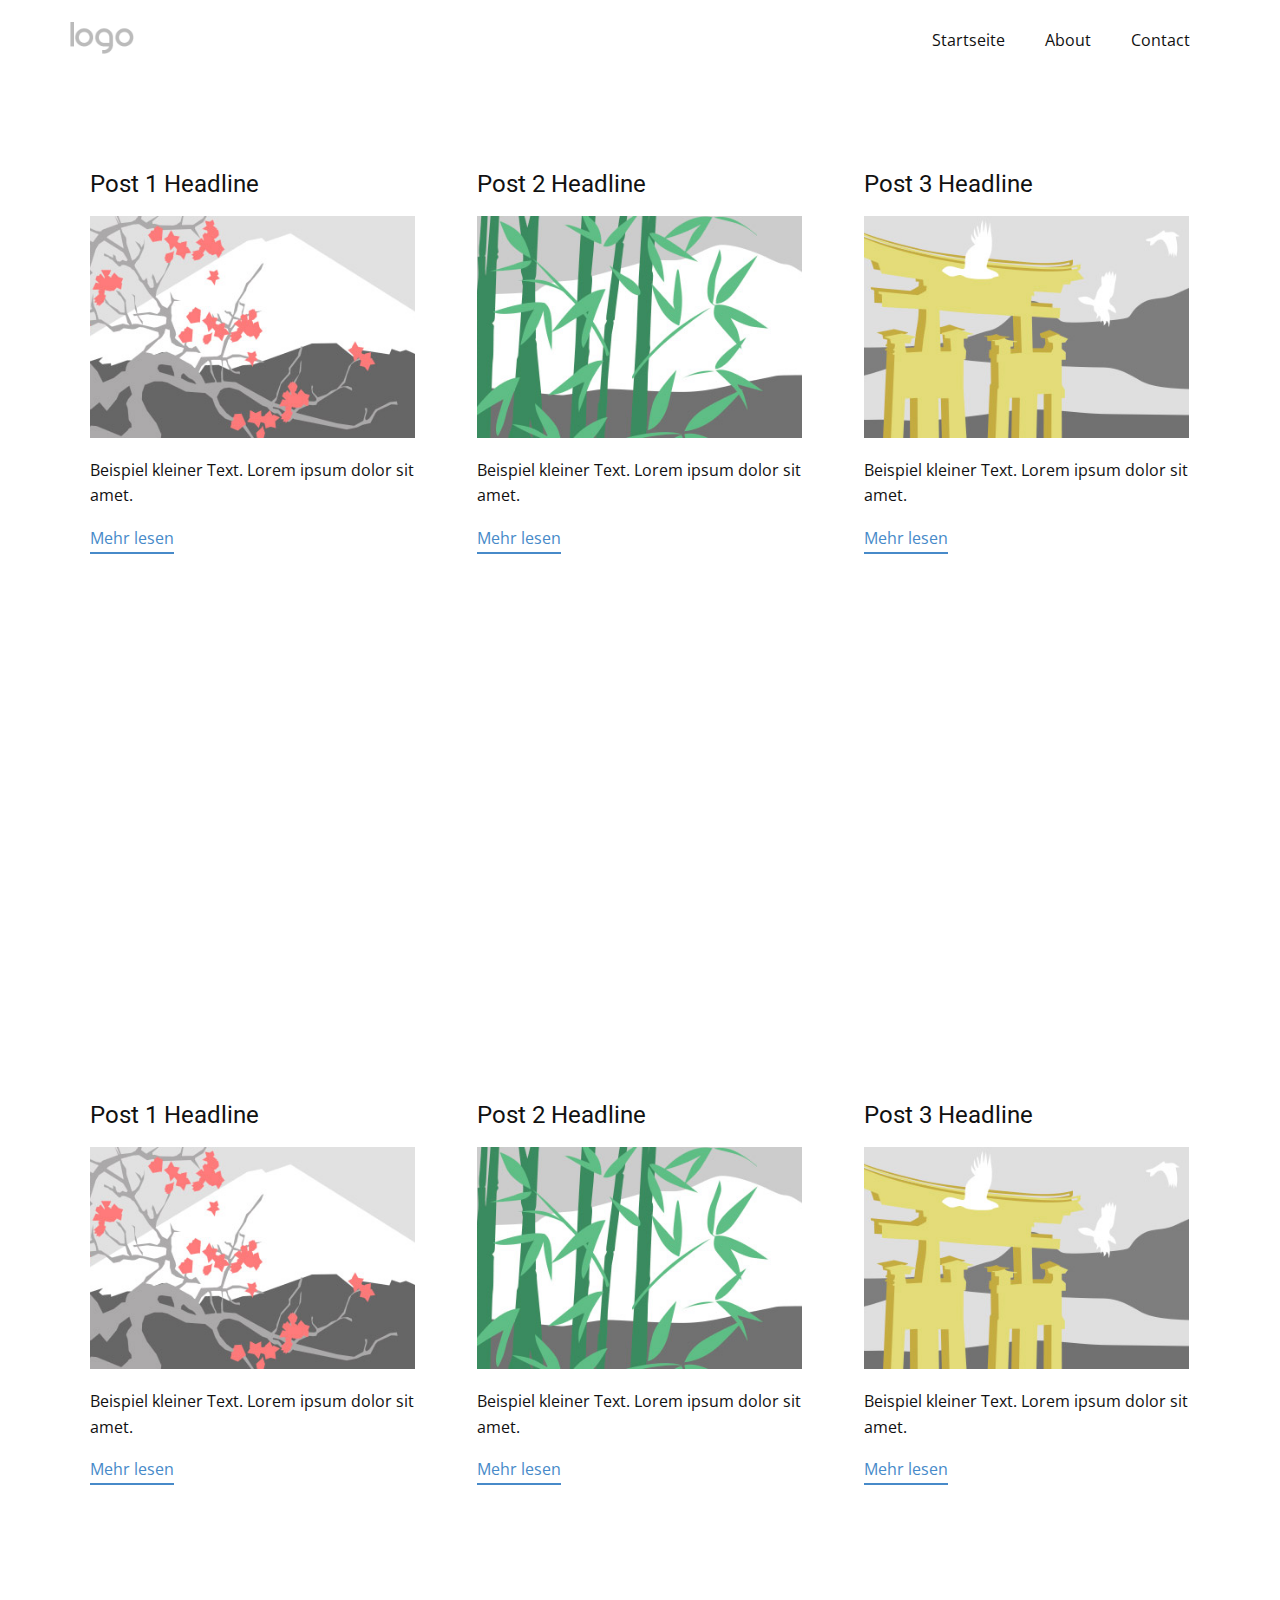
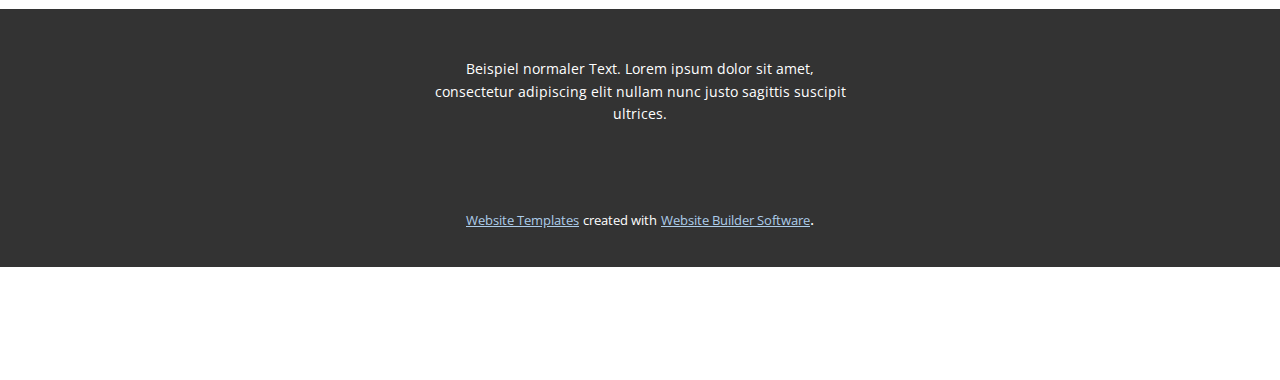
<file: blog/blog.html>
<html style="font-size: 16px;"><head>
    <meta name="viewport" content="width=device-width, initial-scale=1.0">
    <meta charset="utf-8">
    <meta name="keywords" content="">
    <meta name="description" content="">
    <meta name="page_type" content="np-template-header-footer-from-plugin">
    <title>Blog Template</title>
    <link rel="stylesheet" href="../nicepage.css" media="screen">
<link rel="stylesheet" href="../Blog-Template.css" media="screen">
    <script class="u-script" type="text/javascript" src="../jquery.js" defer=""></script>
    <script class="u-script" type="text/javascript" src="../nicepage.js" defer=""></script>
    <meta name="generator" content="Nicepage 3.13.1, nicepage.com">
    <link id="u-theme-google-font" rel="stylesheet" href="https://fonts.googleapis.com/css?family=Roboto:100,100i,300,300i,400,400i,500,500i,700,700i,900,900i|Open+Sans:300,300i,400,400i,600,600i,700,700i,800,800i">
    
    
    
    <script type="application/ld+json">{
		"@context": "http://schema.org",
		"@type": "Organization",
		"name": "",
		"url": "index.html",
		"logo": "images/default-logo.png"
}</script>
    <meta property="og:title" content="Blog Template">
    <meta property="og:type" content="website">
    <meta name="theme-color" content="#478ac9">
    <link rel="canonical" href="../index.html">
    <meta property="og:url" content="index.html">
  </head>
  <body class="u-body"><header class="u-clearfix u-header u-header" id="sec-c1ec"><div class="u-clearfix u-sheet u-valign-middle u-sheet-1">
        <a href="https://nicepage.com" class="u-image u-logo u-image-1">
          <img src="../images/default-logo.png" class="u-logo-image u-logo-image-1">
        </a>
        <nav class="u-menu u-menu-dropdown u-offcanvas u-menu-1">
          <div class="menu-collapse" style="font-size: 1rem; letter-spacing: 0px;">
            <a class="u-button-style u-custom-left-right-menu-spacing u-custom-padding-bottom u-custom-top-bottom-menu-spacing u-nav-link u-text-active-palette-1-base u-text-hover-palette-2-base" href="#">
              <svg><use xmlns:xlink="http://www.w3.org/1999/xlink" xlink:href="#menu-hamburger"></use></svg>
              <svg version="1.1" xmlns="http://www.w3.org/2000/svg" xmlns:xlink="http://www.w3.org/1999/xlink"><defs><symbol id="menu-hamburger" viewBox="0 0 16 16" style="width: 16px; height: 16px;"><rect y="1" width="16" height="2"></rect><rect y="7" width="16" height="2"></rect><rect y="13" width="16" height="2"></rect>
</symbol>
</defs></svg>
            </a>
          </div>
          <div class="u-nav-container">
            <ul class="u-nav u-unstyled u-nav-1"><li class="u-nav-item"><a class="u-button-style u-nav-link u-text-active-palette-1-base u-text-hover-palette-2-base" href="../Startseite.html" style="padding: 10px 20px;">Startseite</a>
</li><li class="u-nav-item"><a class="u-button-style u-nav-link u-text-active-palette-1-base u-text-hover-palette-2-base" href="../About.html" style="padding: 10px 20px;">About</a>
</li><li class="u-nav-item"><a class="u-button-style u-nav-link u-text-active-palette-1-base u-text-hover-palette-2-base" href="../Contact.html" style="padding: 10px 20px;">Contact</a>
</li></ul>
          </div>
          <div class="u-nav-container-collapse">
            <div class="u-black u-container-style u-inner-container-layout u-opacity u-opacity-95 u-sidenav">
              <div class="u-sidenav-overflow">
                <div class="u-menu-close"></div>
                <ul class="u-align-center u-nav u-popupmenu-items u-unstyled u-nav-2"><li class="u-nav-item"><a class="u-button-style u-nav-link" href="../Startseite.html">Startseite</a>
</li><li class="u-nav-item"><a class="u-button-style u-nav-link" href="../About.html">About</a>
</li><li class="u-nav-item"><a class="u-button-style u-nav-link" href="../Contact.html">Contact</a>
</li></ul>
              </div>
            </div>
            <div class="u-black u-menu-overlay u-opacity u-opacity-70"></div>
          </div>
        </nav>
      </div></header>
    <section class="u-clearfix u-section-1" id="sec-9a22">
      <div class="u-clearfix u-sheet u-valign-middle u-sheet-1"><!--blog--><!--blog_options_json--><!--{"type":"Recent","source":"","tags":"","count":"","gridProps":[{"mode":"XL","columns":3,"gap":22,"styles":".u-section-1 .u-repeater-1 {grid-auto-rows: [[XL_VALUE]] !important}"},{"mode":"LG","columns":3,"gap":22,"styles":"@media (max-width: 1199px) {.u-section-1 .u-repeater-1 {grid-auto-rows: [[LG_VALUE]] !important}}"},{"mode":"MD","columns":2,"gap":22,"styles":"@media (max-width: 991px) {.u-section-1 .u-repeater-1 {grid-auto-rows: [[MD_VALUE]] !important}}"},{"mode":"SM","columns":1,"gap":22,"styles":"@media (max-width: 767px) {.u-section-1 .u-repeater-1 {grid-auto-rows: [[SM_VALUE]] !important}}"},{"mode":"XS","columns":1,"gap":22,"styles":"@media (max-width: 575px) {.u-section-1 .u-repeater-1 {grid-auto-rows: [[XS_VALUE]] !important}}"}]}--><!--/blog_options_json-->
        <div class="u-blog u-expanded-width u-repeater u-repeater-1"><!--blog_post-->
          <div class="u-blog-post u-container-style u-repeater-item u-white u-repeater-item-1">
            <div class="u-container-layout u-similar-container u-valign-top u-container-layout-1"><!--blog_post_header-->
              <h4 class="u-blog-control u-text u-text-1">
                <a class="u-post-header-link" href="../blog/post.html"><!--blog_post_header_content-->Post 1 Headline<!--/blog_post_header_content--></a>
              </h4><!--/blog_post_header--><!--blog_post_image-->
              <a class="u-post-header-link" href="../blog/post.html"><img alt="" class="u-blog-control u-expanded-width u-image u-image-default u-image-1" src="[data-uri]"></a><!--/blog_post_image--><!--blog_post_content-->
              <div class="u-blog-control u-post-content u-text u-text-2 fr-view">Beispiel kleiner Text. Lorem ipsum dolor sit amet.</div><!--/blog_post_content--><!--blog_post_readmore-->
              <a href="../blog/post.html" class="u-blog-control u-border-2 u-border-palette-1-base u-btn u-btn-rectangle u-button-style u-none u-btn-1"><!--blog_post_readmore_content-->Mehr lesen<!--/blog_post_readmore_content--></a><!--/blog_post_readmore-->
            </div>
          </div><div class="u-blog-post u-container-style u-repeater-item u-video-cover u-white">
            <div class="u-container-layout u-similar-container u-valign-top u-container-layout-2"><!--blog_post_header-->
              <h4 class="u-blog-control u-text u-text-3">
                <a class="u-post-header-link" href="../blog/post-1.html"><!--blog_post_header_content-->Post 2 Headline<!--/blog_post_header_content--></a>
              </h4><!--/blog_post_header--><!--blog_post_image-->
              <a class="u-post-header-link" href="../blog/post-1.html"><img alt="" class="u-blog-control u-expanded-width u-image u-image-default u-image-2" src="[data-uri]"></a><!--/blog_post_image--><!--blog_post_content-->
              <div class="u-blog-control u-post-content u-text u-text-4 fr-view">Beispiel kleiner Text. Lorem ipsum dolor sit amet.</div><!--/blog_post_content--><!--blog_post_readmore-->
              <a href="../blog/post-1.html" class="u-blog-control u-border-2 u-border-palette-1-base u-btn u-btn-rectangle u-button-style u-none u-btn-2"><!--blog_post_readmore_content-->Mehr lesen<!--/blog_post_readmore_content--></a><!--/blog_post_readmore-->
            </div>
          </div><div class="u-blog-post u-container-style u-repeater-item u-video-cover u-white">
            <div class="u-container-layout u-similar-container u-valign-top u-container-layout-3"><!--blog_post_header-->
              <h4 class="u-blog-control u-text u-text-5">
                <a class="u-post-header-link" href="../blog/post-2.html"><!--blog_post_header_content-->Post 3 Headline<!--/blog_post_header_content--></a>
              </h4><!--/blog_post_header--><!--blog_post_image-->
              <a class="u-post-header-link" href="../blog/post-2.html"><img alt="" class="u-blog-control u-expanded-width u-image u-image-default u-image-3" src="[data-uri]"></a><!--/blog_post_image--><!--blog_post_content-->
              <div class="u-blog-control u-post-content u-text u-text-6 fr-view">Beispiel kleiner Text. Lorem ipsum dolor sit amet.</div><!--/blog_post_content--><!--blog_post_readmore-->
              <a href="../blog/post-2.html" class="u-blog-control u-border-2 u-border-palette-1-base u-btn u-btn-rectangle u-button-style u-none u-btn-3"><!--blog_post_readmore_content-->Mehr lesen<!--/blog_post_readmore_content--></a><!--/blog_post_readmore-->
            </div>
          </div><div class="u-blog-post u-container-style u-repeater-item u-white u-repeater-item-1">
            <div class="u-container-layout u-similar-container u-valign-top u-container-layout-1"><!--blog_post_header-->
              <h4 class="u-blog-control u-text u-text-1">
                <a class="u-post-header-link" href="../blog/post-3.html"><!--blog_post_header_content-->Post 1 Headline<!--/blog_post_header_content--></a>
              </h4><!--/blog_post_header--><!--blog_post_image-->
              <a class="u-post-header-link" href="../blog/post-3.html"><img alt="" class="u-blog-control u-expanded-width u-image u-image-default u-image-1" src="[data-uri]"></a><!--/blog_post_image--><!--blog_post_content-->
              <div class="u-blog-control u-post-content u-text u-text-2 fr-view">Beispiel kleiner Text. Lorem ipsum dolor sit amet.</div><!--/blog_post_content--><!--blog_post_readmore-->
              <a href="../blog/post-3.html" class="u-blog-control u-border-2 u-border-palette-1-base u-btn u-btn-rectangle u-button-style u-none u-btn-1"><!--blog_post_readmore_content-->Mehr lesen<!--/blog_post_readmore_content--></a><!--/blog_post_readmore-->
            </div>
          </div><div class="u-blog-post u-container-style u-repeater-item u-video-cover u-white">
            <div class="u-container-layout u-similar-container u-valign-top u-container-layout-2"><!--blog_post_header-->
              <h4 class="u-blog-control u-text u-text-3">
                <a class="u-post-header-link" href="../blog/post-4.html"><!--blog_post_header_content-->Post 2 Headline<!--/blog_post_header_content--></a>
              </h4><!--/blog_post_header--><!--blog_post_image-->
              <a class="u-post-header-link" href="../blog/post-4.html"><img alt="" class="u-blog-control u-expanded-width u-image u-image-default u-image-2" src="[data-uri]"></a><!--/blog_post_image--><!--blog_post_content-->
              <div class="u-blog-control u-post-content u-text u-text-4 fr-view">Beispiel kleiner Text. Lorem ipsum dolor sit amet.</div><!--/blog_post_content--><!--blog_post_readmore-->
              <a href="../blog/post-4.html" class="u-blog-control u-border-2 u-border-palette-1-base u-btn u-btn-rectangle u-button-style u-none u-btn-2"><!--blog_post_readmore_content-->Mehr lesen<!--/blog_post_readmore_content--></a><!--/blog_post_readmore-->
            </div>
          </div><div class="u-blog-post u-container-style u-repeater-item u-video-cover u-white">
            <div class="u-container-layout u-similar-container u-valign-top u-container-layout-3"><!--blog_post_header-->
              <h4 class="u-blog-control u-text u-text-5">
                <a class="u-post-header-link" href="../blog/post-5.html"><!--blog_post_header_content-->Post 3 Headline<!--/blog_post_header_content--></a>
              </h4><!--/blog_post_header--><!--blog_post_image-->
              <a class="u-post-header-link" href="../blog/post-5.html"><img alt="" class="u-blog-control u-expanded-width u-image u-image-default u-image-3" src="[data-uri]"></a><!--/blog_post_image--><!--blog_post_content-->
              <div class="u-blog-control u-post-content u-text u-text-6 fr-view">Beispiel kleiner Text. Lorem ipsum dolor sit amet.</div><!--/blog_post_content--><!--blog_post_readmore-->
              <a href="../blog/post-5.html" class="u-blog-control u-border-2 u-border-palette-1-base u-btn u-btn-rectangle u-button-style u-none u-btn-3"><!--blog_post_readmore_content-->Mehr lesen<!--/blog_post_readmore_content--></a><!--/blog_post_readmore-->
            </div>
          </div><!--/blog_post--><!--blog_post-->
          <!--/blog_post--><!--blog_post-->
          <!--/blog_post-->
        </div><!--/blog-->
      </div>
    </section>
    <section class="u-clearfix u-section-2" id="sec-62a1">
      <div class="u-clearfix u-sheet u-sheet-1"></div>
    </section>
    
    
    <footer class="u-align-center u-clearfix u-footer u-grey-80 u-footer" id="sec-29ae"><div class="u-clearfix u-sheet u-sheet-1">
        <p class="u-small-text u-text u-text-variant u-text-1">Beispiel normaler Text. Lorem ipsum dolor sit amet, consectetur adipiscing elit nullam nunc justo sagittis suscipit ultrices.</p>
      </div></footer>
    <section class="u-backlink u-clearfix u-grey-80">
      <a class="u-link" href="https://nicepage.com/website-templates" target="_blank">
        <span>Website Templates</span>
      </a>
      <p class="u-text">
        <span>created with</span>
      </p>
      <a class="u-link" href="https://nicepage.com/" target="_blank">
        <span>Website Builder Software</span>
      </a>. 
    </section>
  
</body></html>
</file>
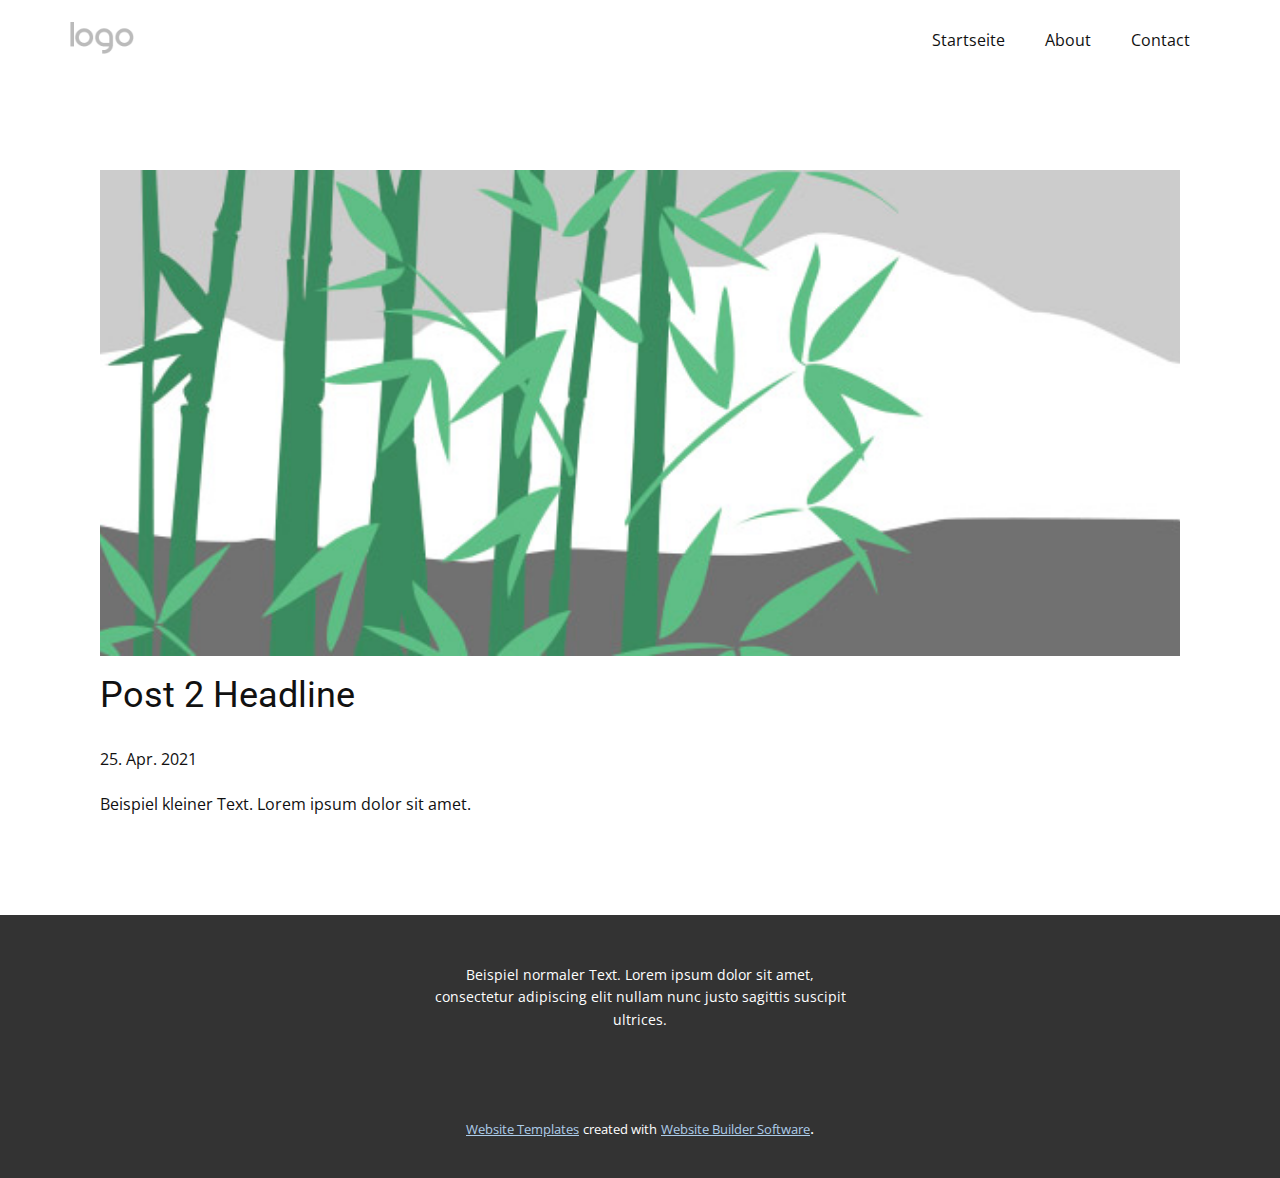
<file: blog/post-1.html>
<!doctype html>
<html style="font-size: 16px;"><head>
    <meta name="viewport" content="width=device-width, initial-scale=1.0">
    <meta charset="utf-8">
    <meta name="keywords" content="Post 1 Headline">
    <meta name="description" content="">
    <meta name="page_type" content="np-template-header-footer-from-plugin">
    <title>Post 2 Headline</title>
    <link rel="stylesheet" href="../nicepage.css" media="screen">
<link rel="stylesheet" href="../Post-Template.css" media="screen">
    <script class="u-script" type="text/javascript" src="../jquery.js" defer=""></script>
    <script class="u-script" type="text/javascript" src="../nicepage.js" defer=""></script>
    <meta name="generator" content="Nicepage 3.13.1, nicepage.com">
    <link id="u-theme-google-font" rel="stylesheet" href="https://fonts.googleapis.com/css?family=Roboto:100,100i,300,300i,400,400i,500,500i,700,700i,900,900i|Open+Sans:300,300i,400,400i,600,600i,700,700i,800,800i">
    
    
    <script type="application/ld+json">{
		"@context": "http://schema.org",
		"@type": "Organization",
		"name": "",
		"url": "index.html",
		"logo": "images/default-logo.png"
}</script>
    <meta property="og:title" content="Post Template">
    <meta property="og:type" content="website">
    <meta name="theme-color" content="#478ac9">
    <link rel="canonical" href="../index.html">
    <meta property="og:url" content="index.html">
  </head>
  <body class="u-body"><header class="u-clearfix u-header u-header" id="sec-c1ec"><div class="u-clearfix u-sheet u-valign-middle u-sheet-1">
        <a href="https://nicepage.com" class="u-image u-logo u-image-1">
          <img src="../images/default-logo.png" class="u-logo-image u-logo-image-1">
        </a>
        <nav class="u-menu u-menu-dropdown u-offcanvas u-menu-1">
          <div class="menu-collapse" style="font-size: 1rem; letter-spacing: 0px;">
            <a class="u-button-style u-custom-left-right-menu-spacing u-custom-padding-bottom u-custom-top-bottom-menu-spacing u-nav-link u-text-active-palette-1-base u-text-hover-palette-2-base" href="#">
              <svg><use xmlns:xlink="http://www.w3.org/1999/xlink" xlink:href="#menu-hamburger"></use></svg>
              <svg version="1.1" xmlns="http://www.w3.org/2000/svg" xmlns:xlink="http://www.w3.org/1999/xlink"><defs><symbol id="menu-hamburger" viewBox="0 0 16 16" style="width: 16px; height: 16px;"><rect y="1" width="16" height="2"></rect><rect y="7" width="16" height="2"></rect><rect y="13" width="16" height="2"></rect>
</symbol>
</defs></svg>
            </a>
          </div>
          <div class="u-nav-container">
            <ul class="u-nav u-unstyled u-nav-1"><li class="u-nav-item"><a class="u-button-style u-nav-link u-text-active-palette-1-base u-text-hover-palette-2-base" href="../Startseite.html" style="padding: 10px 20px;">Startseite</a>
</li><li class="u-nav-item"><a class="u-button-style u-nav-link u-text-active-palette-1-base u-text-hover-palette-2-base" href="../About.html" style="padding: 10px 20px;">About</a>
</li><li class="u-nav-item"><a class="u-button-style u-nav-link u-text-active-palette-1-base u-text-hover-palette-2-base" href="../Contact.html" style="padding: 10px 20px;">Contact</a>
</li></ul>
          </div>
          <div class="u-nav-container-collapse">
            <div class="u-black u-container-style u-inner-container-layout u-opacity u-opacity-95 u-sidenav">
              <div class="u-sidenav-overflow">
                <div class="u-menu-close"></div>
                <ul class="u-align-center u-nav u-popupmenu-items u-unstyled u-nav-2"><li class="u-nav-item"><a class="u-button-style u-nav-link" href="../Startseite.html">Startseite</a>
</li><li class="u-nav-item"><a class="u-button-style u-nav-link" href="../About.html">About</a>
</li><li class="u-nav-item"><a class="u-button-style u-nav-link" href="../Contact.html">Contact</a>
</li></ul>
              </div>
            </div>
            <div class="u-black u-menu-overlay u-opacity u-opacity-70"></div>
          </div>
        </nav>
      </div></header>
    <section class="u-align-center u-clearfix u-section-1" id="sec-c211">
      <div class="u-clearfix u-sheet u-valign-middle-md u-valign-middle-sm u-valign-middle-xs u-sheet-1"><!--post_details--><!--post_details_options_json--><!--{"source":""}--><!--/post_details_options_json--><!--blog_post-->
        <div class="u-container-style u-expanded-width u-post-details u-post-details-1">
          <div class="u-container-layout u-valign-middle u-container-layout-1"><!--blog_post_image-->
            <img alt="" class="u-blog-control u-expanded-width u-image u-image-default u-image-1" src="[data-uri]"><!--/blog_post_image--><!--blog_post_header-->
            <h2 class="u-blog-control u-text u-text-1">Post 2 Headline</h2><!--/blog_post_header--><!--blog_post_metadata-->
            <div class="u-blog-control u-metadata u-metadata-1"><!--blog_post_metadata_date-->
              <span class="u-meta-date u-meta-icon">25. Apr. 2021</span><!--/blog_post_metadata_date--><!--blog_post_metadata_category-->
              <!--/blog_post_metadata_category--><!--blog_post_metadata_comments-->
              <!--/blog_post_metadata_comments-->
            </div><!--/blog_post_metadata--><!--blog_post_content-->
            <div class="u-align-justify u-blog-control u-post-content u-text u-text-2 fr-view">
  Beispiel kleiner Text. Lorem ipsum dolor sit amet.
  </div><!--/blog_post_content-->
          </div>
        </div><!--/blog_post--><!--/post_details-->
      </div>
    </section>
    
    
    <footer class="u-align-center u-clearfix u-footer u-grey-80 u-footer" id="sec-29ae"><div class="u-clearfix u-sheet u-sheet-1">
        <p class="u-small-text u-text u-text-variant u-text-1">Beispiel normaler Text. Lorem ipsum dolor sit amet, consectetur adipiscing elit nullam nunc justo sagittis suscipit ultrices.</p>
      </div></footer>
    <section class="u-backlink u-clearfix u-grey-80">
      <a class="u-link" href="https://nicepage.com/website-templates" target="_blank">
        <span>Website Templates</span>
      </a>
      <p class="u-text">
        <span>created with</span>
      </p>
      <a class="u-link" href="https://nicepage.com/" target="_blank">
        <span>Website Builder Software</span>
      </a>. 
    </section>
  
</body></html>
</file>
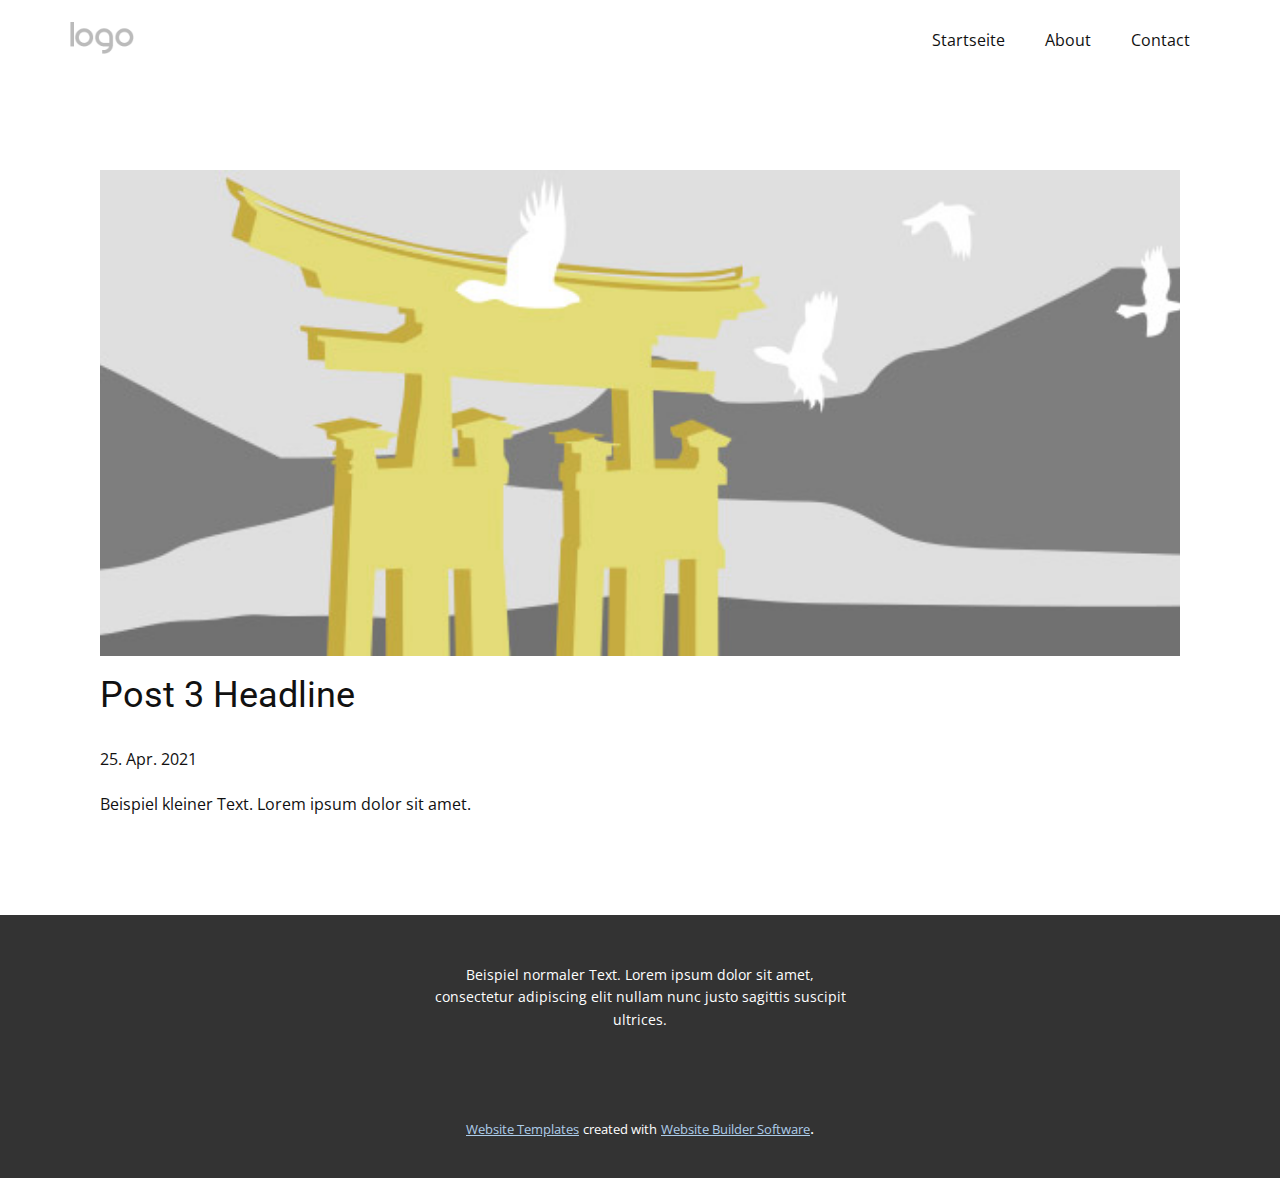
<file: blog/post-2.html>
<!doctype html>
<html style="font-size: 16px;"><head>
    <meta name="viewport" content="width=device-width, initial-scale=1.0">
    <meta charset="utf-8">
    <meta name="keywords" content="Post 1 Headline">
    <meta name="description" content="">
    <meta name="page_type" content="np-template-header-footer-from-plugin">
    <title>Post 3 Headline</title>
    <link rel="stylesheet" href="../nicepage.css" media="screen">
<link rel="stylesheet" href="../Post-Template.css" media="screen">
    <script class="u-script" type="text/javascript" src="../jquery.js" defer=""></script>
    <script class="u-script" type="text/javascript" src="../nicepage.js" defer=""></script>
    <meta name="generator" content="Nicepage 3.13.1, nicepage.com">
    <link id="u-theme-google-font" rel="stylesheet" href="https://fonts.googleapis.com/css?family=Roboto:100,100i,300,300i,400,400i,500,500i,700,700i,900,900i|Open+Sans:300,300i,400,400i,600,600i,700,700i,800,800i">
    
    
    <script type="application/ld+json">{
		"@context": "http://schema.org",
		"@type": "Organization",
		"name": "",
		"url": "index.html",
		"logo": "images/default-logo.png"
}</script>
    <meta property="og:title" content="Post Template">
    <meta property="og:type" content="website">
    <meta name="theme-color" content="#478ac9">
    <link rel="canonical" href="../index.html">
    <meta property="og:url" content="index.html">
  </head>
  <body class="u-body"><header class="u-clearfix u-header u-header" id="sec-c1ec"><div class="u-clearfix u-sheet u-valign-middle u-sheet-1">
        <a href="https://nicepage.com" class="u-image u-logo u-image-1">
          <img src="../images/default-logo.png" class="u-logo-image u-logo-image-1">
        </a>
        <nav class="u-menu u-menu-dropdown u-offcanvas u-menu-1">
          <div class="menu-collapse" style="font-size: 1rem; letter-spacing: 0px;">
            <a class="u-button-style u-custom-left-right-menu-spacing u-custom-padding-bottom u-custom-top-bottom-menu-spacing u-nav-link u-text-active-palette-1-base u-text-hover-palette-2-base" href="#">
              <svg><use xmlns:xlink="http://www.w3.org/1999/xlink" xlink:href="#menu-hamburger"></use></svg>
              <svg version="1.1" xmlns="http://www.w3.org/2000/svg" xmlns:xlink="http://www.w3.org/1999/xlink"><defs><symbol id="menu-hamburger" viewBox="0 0 16 16" style="width: 16px; height: 16px;"><rect y="1" width="16" height="2"></rect><rect y="7" width="16" height="2"></rect><rect y="13" width="16" height="2"></rect>
</symbol>
</defs></svg>
            </a>
          </div>
          <div class="u-nav-container">
            <ul class="u-nav u-unstyled u-nav-1"><li class="u-nav-item"><a class="u-button-style u-nav-link u-text-active-palette-1-base u-text-hover-palette-2-base" href="../Startseite.html" style="padding: 10px 20px;">Startseite</a>
</li><li class="u-nav-item"><a class="u-button-style u-nav-link u-text-active-palette-1-base u-text-hover-palette-2-base" href="../About.html" style="padding: 10px 20px;">About</a>
</li><li class="u-nav-item"><a class="u-button-style u-nav-link u-text-active-palette-1-base u-text-hover-palette-2-base" href="../Contact.html" style="padding: 10px 20px;">Contact</a>
</li></ul>
          </div>
          <div class="u-nav-container-collapse">
            <div class="u-black u-container-style u-inner-container-layout u-opacity u-opacity-95 u-sidenav">
              <div class="u-sidenav-overflow">
                <div class="u-menu-close"></div>
                <ul class="u-align-center u-nav u-popupmenu-items u-unstyled u-nav-2"><li class="u-nav-item"><a class="u-button-style u-nav-link" href="../Startseite.html">Startseite</a>
</li><li class="u-nav-item"><a class="u-button-style u-nav-link" href="../About.html">About</a>
</li><li class="u-nav-item"><a class="u-button-style u-nav-link" href="../Contact.html">Contact</a>
</li></ul>
              </div>
            </div>
            <div class="u-black u-menu-overlay u-opacity u-opacity-70"></div>
          </div>
        </nav>
      </div></header>
    <section class="u-align-center u-clearfix u-section-1" id="sec-c211">
      <div class="u-clearfix u-sheet u-valign-middle-md u-valign-middle-sm u-valign-middle-xs u-sheet-1"><!--post_details--><!--post_details_options_json--><!--{"source":""}--><!--/post_details_options_json--><!--blog_post-->
        <div class="u-container-style u-expanded-width u-post-details u-post-details-1">
          <div class="u-container-layout u-valign-middle u-container-layout-1"><!--blog_post_image-->
            <img alt="" class="u-blog-control u-expanded-width u-image u-image-default u-image-1" src="[data-uri]"><!--/blog_post_image--><!--blog_post_header-->
            <h2 class="u-blog-control u-text u-text-1">Post 3 Headline</h2><!--/blog_post_header--><!--blog_post_metadata-->
            <div class="u-blog-control u-metadata u-metadata-1"><!--blog_post_metadata_date-->
              <span class="u-meta-date u-meta-icon">25. Apr. 2021</span><!--/blog_post_metadata_date--><!--blog_post_metadata_category-->
              <!--/blog_post_metadata_category--><!--blog_post_metadata_comments-->
              <!--/blog_post_metadata_comments-->
            </div><!--/blog_post_metadata--><!--blog_post_content-->
            <div class="u-align-justify u-blog-control u-post-content u-text u-text-2 fr-view">
  Beispiel kleiner Text. Lorem ipsum dolor sit amet.
  </div><!--/blog_post_content-->
          </div>
        </div><!--/blog_post--><!--/post_details-->
      </div>
    </section>
    
    
    <footer class="u-align-center u-clearfix u-footer u-grey-80 u-footer" id="sec-29ae"><div class="u-clearfix u-sheet u-sheet-1">
        <p class="u-small-text u-text u-text-variant u-text-1">Beispiel normaler Text. Lorem ipsum dolor sit amet, consectetur adipiscing elit nullam nunc justo sagittis suscipit ultrices.</p>
      </div></footer>
    <section class="u-backlink u-clearfix u-grey-80">
      <a class="u-link" href="https://nicepage.com/website-templates" target="_blank">
        <span>Website Templates</span>
      </a>
      <p class="u-text">
        <span>created with</span>
      </p>
      <a class="u-link" href="https://nicepage.com/" target="_blank">
        <span>Website Builder Software</span>
      </a>. 
    </section>
  
</body></html>
</file>
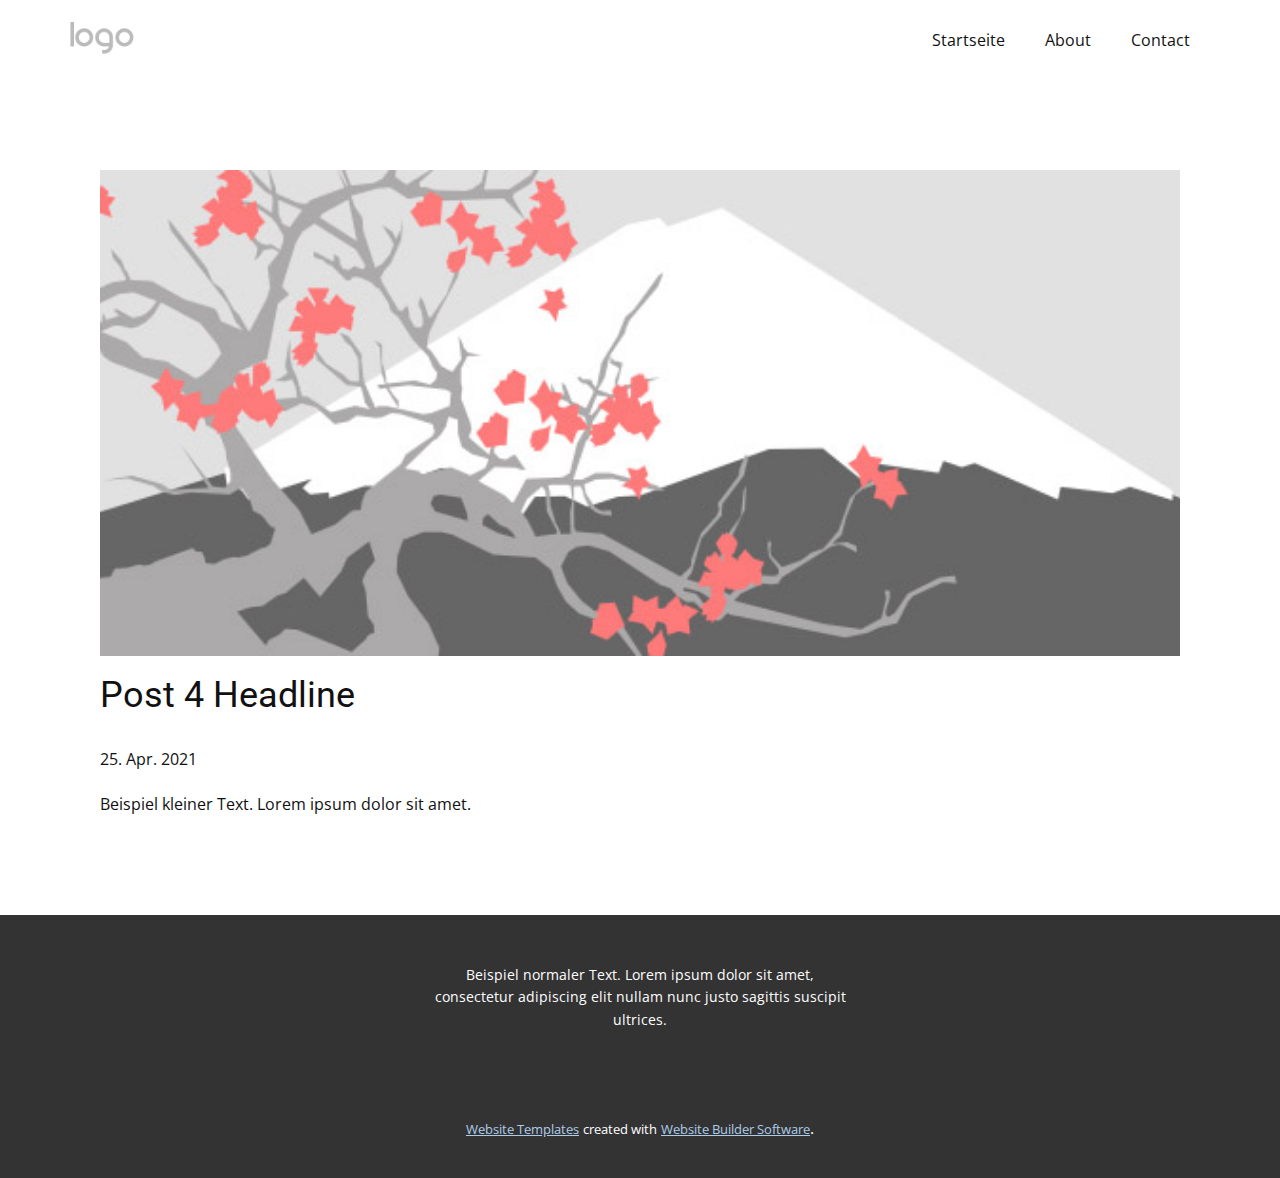
<file: blog/post-3.html>
<!doctype html>
<html style="font-size: 16px;"><head>
    <meta name="viewport" content="width=device-width, initial-scale=1.0">
    <meta charset="utf-8">
    <meta name="keywords" content="Post 1 Headline">
    <meta name="description" content="">
    <meta name="page_type" content="np-template-header-footer-from-plugin">
    <title>Post 4 Headline</title>
    <link rel="stylesheet" href="../nicepage.css" media="screen">
<link rel="stylesheet" href="../Post-Template.css" media="screen">
    <script class="u-script" type="text/javascript" src="../jquery.js" defer=""></script>
    <script class="u-script" type="text/javascript" src="../nicepage.js" defer=""></script>
    <meta name="generator" content="Nicepage 3.13.1, nicepage.com">
    <link id="u-theme-google-font" rel="stylesheet" href="https://fonts.googleapis.com/css?family=Roboto:100,100i,300,300i,400,400i,500,500i,700,700i,900,900i|Open+Sans:300,300i,400,400i,600,600i,700,700i,800,800i">
    
    
    <script type="application/ld+json">{
		"@context": "http://schema.org",
		"@type": "Organization",
		"name": "",
		"url": "index.html",
		"logo": "images/default-logo.png"
}</script>
    <meta property="og:title" content="Post Template">
    <meta property="og:type" content="website">
    <meta name="theme-color" content="#478ac9">
    <link rel="canonical" href="../index.html">
    <meta property="og:url" content="index.html">
  </head>
  <body class="u-body"><header class="u-clearfix u-header u-header" id="sec-c1ec"><div class="u-clearfix u-sheet u-valign-middle u-sheet-1">
        <a href="https://nicepage.com" class="u-image u-logo u-image-1">
          <img src="../images/default-logo.png" class="u-logo-image u-logo-image-1">
        </a>
        <nav class="u-menu u-menu-dropdown u-offcanvas u-menu-1">
          <div class="menu-collapse" style="font-size: 1rem; letter-spacing: 0px;">
            <a class="u-button-style u-custom-left-right-menu-spacing u-custom-padding-bottom u-custom-top-bottom-menu-spacing u-nav-link u-text-active-palette-1-base u-text-hover-palette-2-base" href="#">
              <svg><use xmlns:xlink="http://www.w3.org/1999/xlink" xlink:href="#menu-hamburger"></use></svg>
              <svg version="1.1" xmlns="http://www.w3.org/2000/svg" xmlns:xlink="http://www.w3.org/1999/xlink"><defs><symbol id="menu-hamburger" viewBox="0 0 16 16" style="width: 16px; height: 16px;"><rect y="1" width="16" height="2"></rect><rect y="7" width="16" height="2"></rect><rect y="13" width="16" height="2"></rect>
</symbol>
</defs></svg>
            </a>
          </div>
          <div class="u-nav-container">
            <ul class="u-nav u-unstyled u-nav-1"><li class="u-nav-item"><a class="u-button-style u-nav-link u-text-active-palette-1-base u-text-hover-palette-2-base" href="../Startseite.html" style="padding: 10px 20px;">Startseite</a>
</li><li class="u-nav-item"><a class="u-button-style u-nav-link u-text-active-palette-1-base u-text-hover-palette-2-base" href="../About.html" style="padding: 10px 20px;">About</a>
</li><li class="u-nav-item"><a class="u-button-style u-nav-link u-text-active-palette-1-base u-text-hover-palette-2-base" href="../Contact.html" style="padding: 10px 20px;">Contact</a>
</li></ul>
          </div>
          <div class="u-nav-container-collapse">
            <div class="u-black u-container-style u-inner-container-layout u-opacity u-opacity-95 u-sidenav">
              <div class="u-sidenav-overflow">
                <div class="u-menu-close"></div>
                <ul class="u-align-center u-nav u-popupmenu-items u-unstyled u-nav-2"><li class="u-nav-item"><a class="u-button-style u-nav-link" href="../Startseite.html">Startseite</a>
</li><li class="u-nav-item"><a class="u-button-style u-nav-link" href="../About.html">About</a>
</li><li class="u-nav-item"><a class="u-button-style u-nav-link" href="../Contact.html">Contact</a>
</li></ul>
              </div>
            </div>
            <div class="u-black u-menu-overlay u-opacity u-opacity-70"></div>
          </div>
        </nav>
      </div></header>
    <section class="u-align-center u-clearfix u-section-1" id="sec-c211">
      <div class="u-clearfix u-sheet u-valign-middle-md u-valign-middle-sm u-valign-middle-xs u-sheet-1"><!--post_details--><!--post_details_options_json--><!--{"source":""}--><!--/post_details_options_json--><!--blog_post-->
        <div class="u-container-style u-expanded-width u-post-details u-post-details-1">
          <div class="u-container-layout u-valign-middle u-container-layout-1"><!--blog_post_image-->
            <img alt="" class="u-blog-control u-expanded-width u-image u-image-default u-image-1" src="[data-uri]"><!--/blog_post_image--><!--blog_post_header-->
            <h2 class="u-blog-control u-text u-text-1">Post 4 Headline</h2><!--/blog_post_header--><!--blog_post_metadata-->
            <div class="u-blog-control u-metadata u-metadata-1"><!--blog_post_metadata_date-->
              <span class="u-meta-date u-meta-icon">25. Apr. 2021</span><!--/blog_post_metadata_date--><!--blog_post_metadata_category-->
              <!--/blog_post_metadata_category--><!--blog_post_metadata_comments-->
              <!--/blog_post_metadata_comments-->
            </div><!--/blog_post_metadata--><!--blog_post_content-->
            <div class="u-align-justify u-blog-control u-post-content u-text u-text-2 fr-view">
  Beispiel kleiner Text. Lorem ipsum dolor sit amet.
  </div><!--/blog_post_content-->
          </div>
        </div><!--/blog_post--><!--/post_details-->
      </div>
    </section>
    
    
    <footer class="u-align-center u-clearfix u-footer u-grey-80 u-footer" id="sec-29ae"><div class="u-clearfix u-sheet u-sheet-1">
        <p class="u-small-text u-text u-text-variant u-text-1">Beispiel normaler Text. Lorem ipsum dolor sit amet, consectetur adipiscing elit nullam nunc justo sagittis suscipit ultrices.</p>
      </div></footer>
    <section class="u-backlink u-clearfix u-grey-80">
      <a class="u-link" href="https://nicepage.com/website-templates" target="_blank">
        <span>Website Templates</span>
      </a>
      <p class="u-text">
        <span>created with</span>
      </p>
      <a class="u-link" href="https://nicepage.com/" target="_blank">
        <span>Website Builder Software</span>
      </a>. 
    </section>
  
</body></html>
</file>
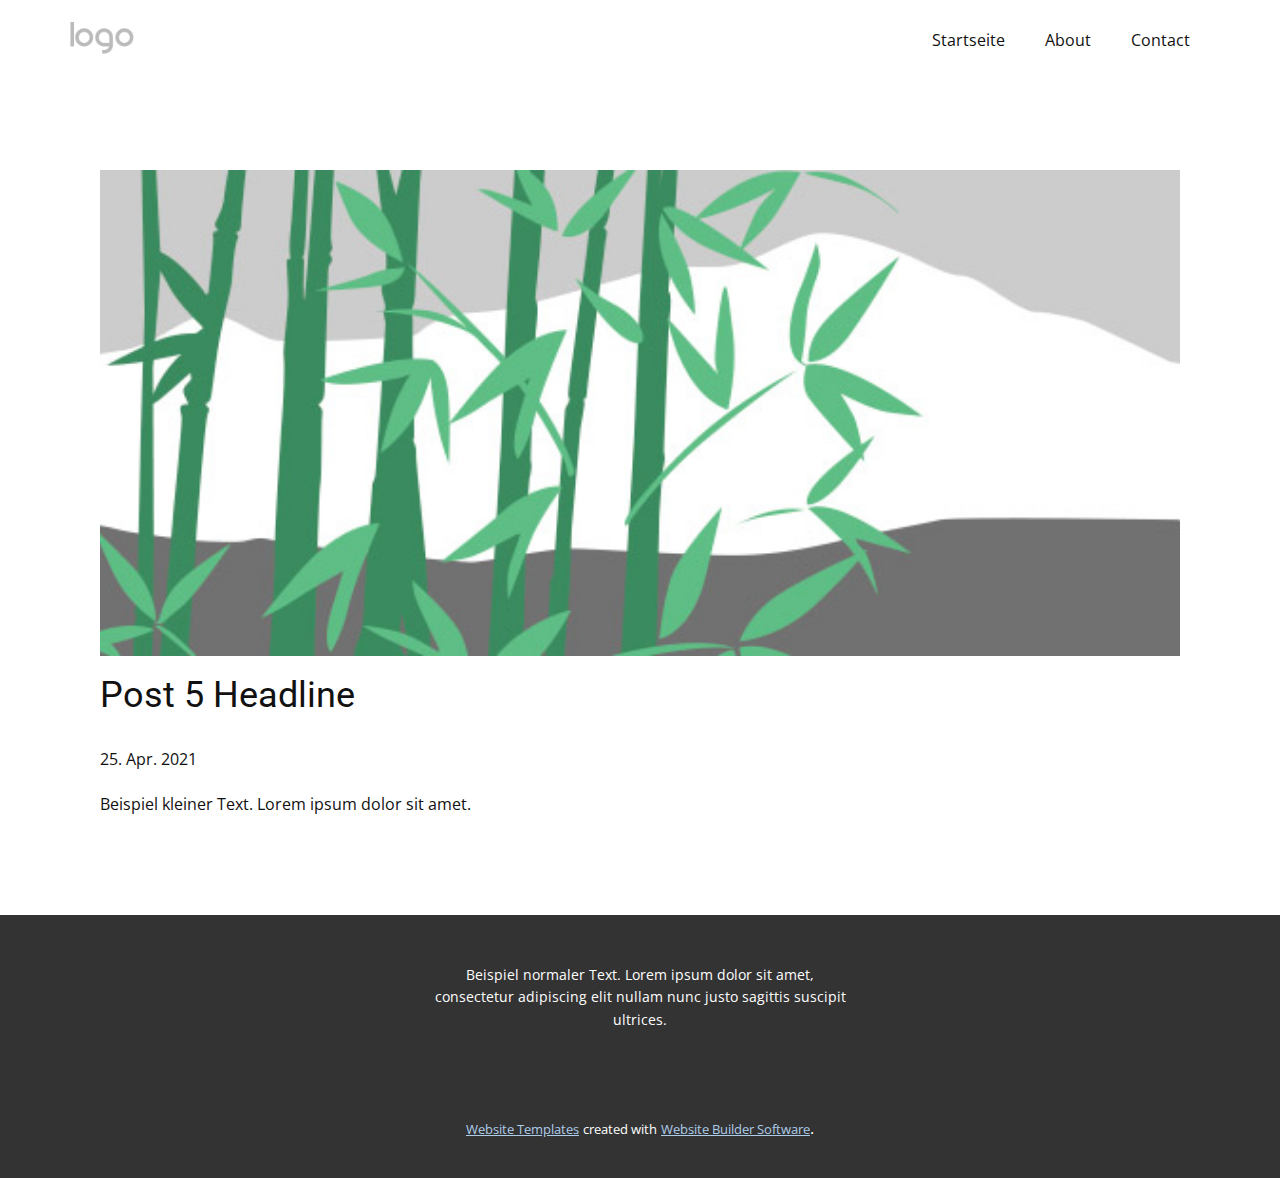
<file: blog/post-4.html>
<!doctype html>
<html style="font-size: 16px;"><head>
    <meta name="viewport" content="width=device-width, initial-scale=1.0">
    <meta charset="utf-8">
    <meta name="keywords" content="Post 1 Headline">
    <meta name="description" content="">
    <meta name="page_type" content="np-template-header-footer-from-plugin">
    <title>Post 5 Headline</title>
    <link rel="stylesheet" href="../nicepage.css" media="screen">
<link rel="stylesheet" href="../Post-Template.css" media="screen">
    <script class="u-script" type="text/javascript" src="../jquery.js" defer=""></script>
    <script class="u-script" type="text/javascript" src="../nicepage.js" defer=""></script>
    <meta name="generator" content="Nicepage 3.13.1, nicepage.com">
    <link id="u-theme-google-font" rel="stylesheet" href="https://fonts.googleapis.com/css?family=Roboto:100,100i,300,300i,400,400i,500,500i,700,700i,900,900i|Open+Sans:300,300i,400,400i,600,600i,700,700i,800,800i">
    
    
    <script type="application/ld+json">{
		"@context": "http://schema.org",
		"@type": "Organization",
		"name": "",
		"url": "index.html",
		"logo": "images/default-logo.png"
}</script>
    <meta property="og:title" content="Post Template">
    <meta property="og:type" content="website">
    <meta name="theme-color" content="#478ac9">
    <link rel="canonical" href="../index.html">
    <meta property="og:url" content="index.html">
  </head>
  <body class="u-body"><header class="u-clearfix u-header u-header" id="sec-c1ec"><div class="u-clearfix u-sheet u-valign-middle u-sheet-1">
        <a href="https://nicepage.com" class="u-image u-logo u-image-1">
          <img src="../images/default-logo.png" class="u-logo-image u-logo-image-1">
        </a>
        <nav class="u-menu u-menu-dropdown u-offcanvas u-menu-1">
          <div class="menu-collapse" style="font-size: 1rem; letter-spacing: 0px;">
            <a class="u-button-style u-custom-left-right-menu-spacing u-custom-padding-bottom u-custom-top-bottom-menu-spacing u-nav-link u-text-active-palette-1-base u-text-hover-palette-2-base" href="#">
              <svg><use xmlns:xlink="http://www.w3.org/1999/xlink" xlink:href="#menu-hamburger"></use></svg>
              <svg version="1.1" xmlns="http://www.w3.org/2000/svg" xmlns:xlink="http://www.w3.org/1999/xlink"><defs><symbol id="menu-hamburger" viewBox="0 0 16 16" style="width: 16px; height: 16px;"><rect y="1" width="16" height="2"></rect><rect y="7" width="16" height="2"></rect><rect y="13" width="16" height="2"></rect>
</symbol>
</defs></svg>
            </a>
          </div>
          <div class="u-nav-container">
            <ul class="u-nav u-unstyled u-nav-1"><li class="u-nav-item"><a class="u-button-style u-nav-link u-text-active-palette-1-base u-text-hover-palette-2-base" href="../Startseite.html" style="padding: 10px 20px;">Startseite</a>
</li><li class="u-nav-item"><a class="u-button-style u-nav-link u-text-active-palette-1-base u-text-hover-palette-2-base" href="../About.html" style="padding: 10px 20px;">About</a>
</li><li class="u-nav-item"><a class="u-button-style u-nav-link u-text-active-palette-1-base u-text-hover-palette-2-base" href="../Contact.html" style="padding: 10px 20px;">Contact</a>
</li></ul>
          </div>
          <div class="u-nav-container-collapse">
            <div class="u-black u-container-style u-inner-container-layout u-opacity u-opacity-95 u-sidenav">
              <div class="u-sidenav-overflow">
                <div class="u-menu-close"></div>
                <ul class="u-align-center u-nav u-popupmenu-items u-unstyled u-nav-2"><li class="u-nav-item"><a class="u-button-style u-nav-link" href="../Startseite.html">Startseite</a>
</li><li class="u-nav-item"><a class="u-button-style u-nav-link" href="../About.html">About</a>
</li><li class="u-nav-item"><a class="u-button-style u-nav-link" href="../Contact.html">Contact</a>
</li></ul>
              </div>
            </div>
            <div class="u-black u-menu-overlay u-opacity u-opacity-70"></div>
          </div>
        </nav>
      </div></header>
    <section class="u-align-center u-clearfix u-section-1" id="sec-c211">
      <div class="u-clearfix u-sheet u-valign-middle-md u-valign-middle-sm u-valign-middle-xs u-sheet-1"><!--post_details--><!--post_details_options_json--><!--{"source":""}--><!--/post_details_options_json--><!--blog_post-->
        <div class="u-container-style u-expanded-width u-post-details u-post-details-1">
          <div class="u-container-layout u-valign-middle u-container-layout-1"><!--blog_post_image-->
            <img alt="" class="u-blog-control u-expanded-width u-image u-image-default u-image-1" src="[data-uri]"><!--/blog_post_image--><!--blog_post_header-->
            <h2 class="u-blog-control u-text u-text-1">Post 5 Headline</h2><!--/blog_post_header--><!--blog_post_metadata-->
            <div class="u-blog-control u-metadata u-metadata-1"><!--blog_post_metadata_date-->
              <span class="u-meta-date u-meta-icon">25. Apr. 2021</span><!--/blog_post_metadata_date--><!--blog_post_metadata_category-->
              <!--/blog_post_metadata_category--><!--blog_post_metadata_comments-->
              <!--/blog_post_metadata_comments-->
            </div><!--/blog_post_metadata--><!--blog_post_content-->
            <div class="u-align-justify u-blog-control u-post-content u-text u-text-2 fr-view">
  Beispiel kleiner Text. Lorem ipsum dolor sit amet.
  </div><!--/blog_post_content-->
          </div>
        </div><!--/blog_post--><!--/post_details-->
      </div>
    </section>
    
    
    <footer class="u-align-center u-clearfix u-footer u-grey-80 u-footer" id="sec-29ae"><div class="u-clearfix u-sheet u-sheet-1">
        <p class="u-small-text u-text u-text-variant u-text-1">Beispiel normaler Text. Lorem ipsum dolor sit amet, consectetur adipiscing elit nullam nunc justo sagittis suscipit ultrices.</p>
      </div></footer>
    <section class="u-backlink u-clearfix u-grey-80">
      <a class="u-link" href="https://nicepage.com/website-templates" target="_blank">
        <span>Website Templates</span>
      </a>
      <p class="u-text">
        <span>created with</span>
      </p>
      <a class="u-link" href="https://nicepage.com/" target="_blank">
        <span>Website Builder Software</span>
      </a>. 
    </section>
  
</body></html>
</file>
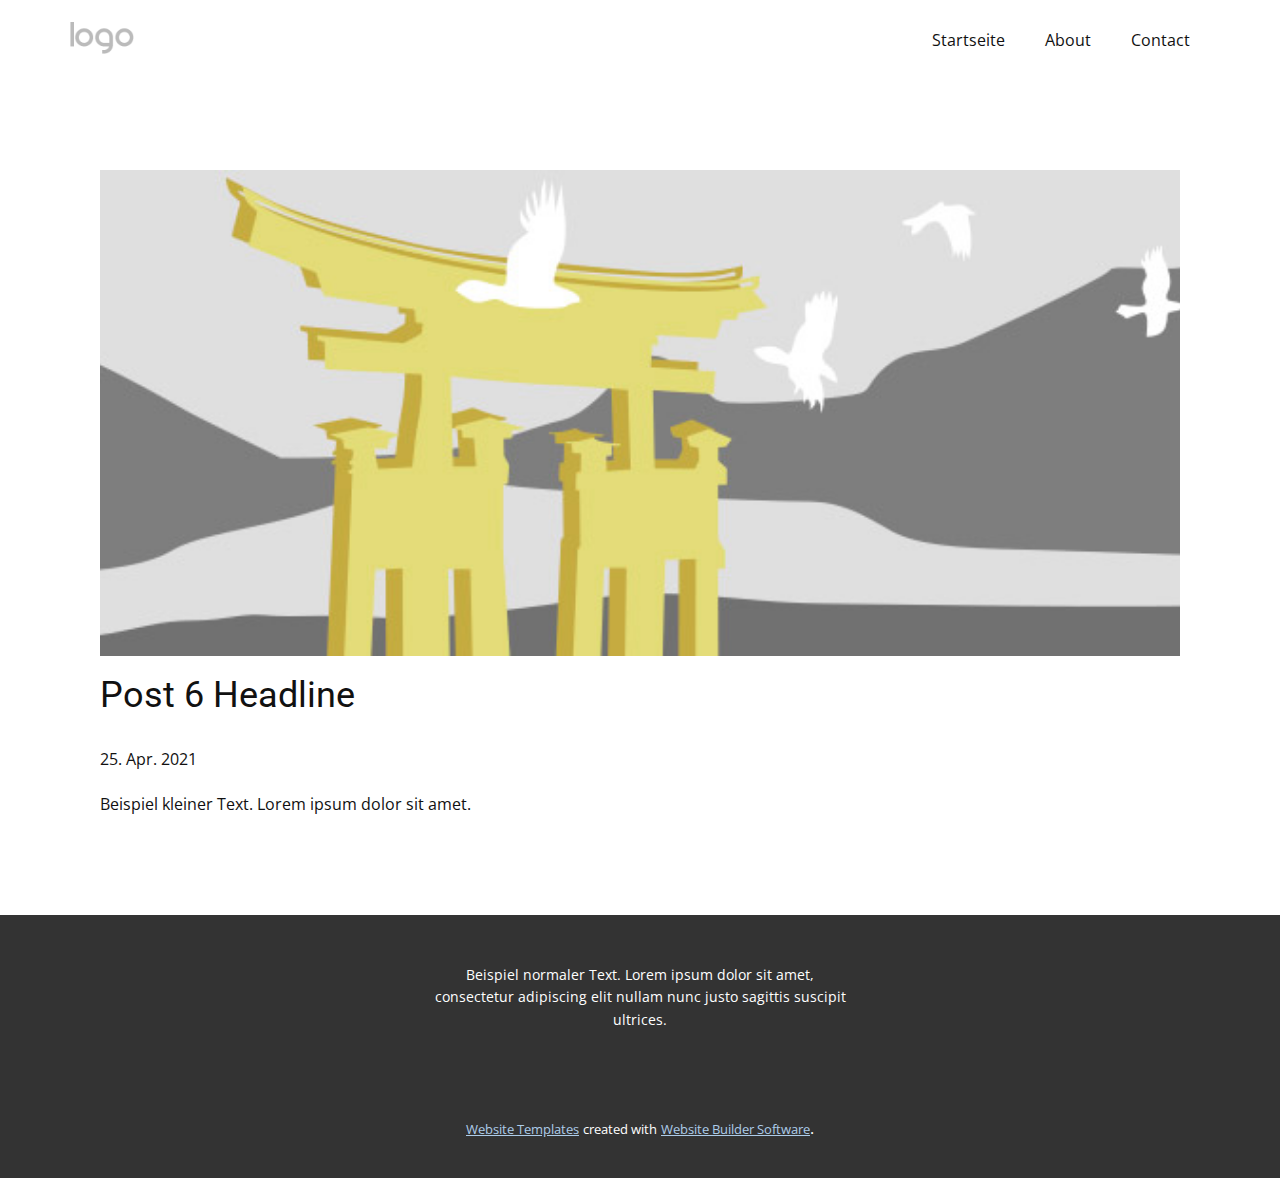
<file: blog/post-5.html>
<!doctype html>
<html style="font-size: 16px;"><head>
    <meta name="viewport" content="width=device-width, initial-scale=1.0">
    <meta charset="utf-8">
    <meta name="keywords" content="Post 1 Headline">
    <meta name="description" content="">
    <meta name="page_type" content="np-template-header-footer-from-plugin">
    <title>Post 6 Headline</title>
    <link rel="stylesheet" href="../nicepage.css" media="screen">
<link rel="stylesheet" href="../Post-Template.css" media="screen">
    <script class="u-script" type="text/javascript" src="../jquery.js" defer=""></script>
    <script class="u-script" type="text/javascript" src="../nicepage.js" defer=""></script>
    <meta name="generator" content="Nicepage 3.13.1, nicepage.com">
    <link id="u-theme-google-font" rel="stylesheet" href="https://fonts.googleapis.com/css?family=Roboto:100,100i,300,300i,400,400i,500,500i,700,700i,900,900i|Open+Sans:300,300i,400,400i,600,600i,700,700i,800,800i">
    
    
    <script type="application/ld+json">{
		"@context": "http://schema.org",
		"@type": "Organization",
		"name": "",
		"url": "index.html",
		"logo": "images/default-logo.png"
}</script>
    <meta property="og:title" content="Post Template">
    <meta property="og:type" content="website">
    <meta name="theme-color" content="#478ac9">
    <link rel="canonical" href="../index.html">
    <meta property="og:url" content="index.html">
  </head>
  <body class="u-body"><header class="u-clearfix u-header u-header" id="sec-c1ec"><div class="u-clearfix u-sheet u-valign-middle u-sheet-1">
        <a href="https://nicepage.com" class="u-image u-logo u-image-1">
          <img src="../images/default-logo.png" class="u-logo-image u-logo-image-1">
        </a>
        <nav class="u-menu u-menu-dropdown u-offcanvas u-menu-1">
          <div class="menu-collapse" style="font-size: 1rem; letter-spacing: 0px;">
            <a class="u-button-style u-custom-left-right-menu-spacing u-custom-padding-bottom u-custom-top-bottom-menu-spacing u-nav-link u-text-active-palette-1-base u-text-hover-palette-2-base" href="#">
              <svg><use xmlns:xlink="http://www.w3.org/1999/xlink" xlink:href="#menu-hamburger"></use></svg>
              <svg version="1.1" xmlns="http://www.w3.org/2000/svg" xmlns:xlink="http://www.w3.org/1999/xlink"><defs><symbol id="menu-hamburger" viewBox="0 0 16 16" style="width: 16px; height: 16px;"><rect y="1" width="16" height="2"></rect><rect y="7" width="16" height="2"></rect><rect y="13" width="16" height="2"></rect>
</symbol>
</defs></svg>
            </a>
          </div>
          <div class="u-nav-container">
            <ul class="u-nav u-unstyled u-nav-1"><li class="u-nav-item"><a class="u-button-style u-nav-link u-text-active-palette-1-base u-text-hover-palette-2-base" href="../Startseite.html" style="padding: 10px 20px;">Startseite</a>
</li><li class="u-nav-item"><a class="u-button-style u-nav-link u-text-active-palette-1-base u-text-hover-palette-2-base" href="../About.html" style="padding: 10px 20px;">About</a>
</li><li class="u-nav-item"><a class="u-button-style u-nav-link u-text-active-palette-1-base u-text-hover-palette-2-base" href="../Contact.html" style="padding: 10px 20px;">Contact</a>
</li></ul>
          </div>
          <div class="u-nav-container-collapse">
            <div class="u-black u-container-style u-inner-container-layout u-opacity u-opacity-95 u-sidenav">
              <div class="u-sidenav-overflow">
                <div class="u-menu-close"></div>
                <ul class="u-align-center u-nav u-popupmenu-items u-unstyled u-nav-2"><li class="u-nav-item"><a class="u-button-style u-nav-link" href="../Startseite.html">Startseite</a>
</li><li class="u-nav-item"><a class="u-button-style u-nav-link" href="../About.html">About</a>
</li><li class="u-nav-item"><a class="u-button-style u-nav-link" href="../Contact.html">Contact</a>
</li></ul>
              </div>
            </div>
            <div class="u-black u-menu-overlay u-opacity u-opacity-70"></div>
          </div>
        </nav>
      </div></header>
    <section class="u-align-center u-clearfix u-section-1" id="sec-c211">
      <div class="u-clearfix u-sheet u-valign-middle-md u-valign-middle-sm u-valign-middle-xs u-sheet-1"><!--post_details--><!--post_details_options_json--><!--{"source":""}--><!--/post_details_options_json--><!--blog_post-->
        <div class="u-container-style u-expanded-width u-post-details u-post-details-1">
          <div class="u-container-layout u-valign-middle u-container-layout-1"><!--blog_post_image-->
            <img alt="" class="u-blog-control u-expanded-width u-image u-image-default u-image-1" src="[data-uri]"><!--/blog_post_image--><!--blog_post_header-->
            <h2 class="u-blog-control u-text u-text-1">Post 6 Headline</h2><!--/blog_post_header--><!--blog_post_metadata-->
            <div class="u-blog-control u-metadata u-metadata-1"><!--blog_post_metadata_date-->
              <span class="u-meta-date u-meta-icon">25. Apr. 2021</span><!--/blog_post_metadata_date--><!--blog_post_metadata_category-->
              <!--/blog_post_metadata_category--><!--blog_post_metadata_comments-->
              <!--/blog_post_metadata_comments-->
            </div><!--/blog_post_metadata--><!--blog_post_content-->
            <div class="u-align-justify u-blog-control u-post-content u-text u-text-2 fr-view">
  Beispiel kleiner Text. Lorem ipsum dolor sit amet.
  </div><!--/blog_post_content-->
          </div>
        </div><!--/blog_post--><!--/post_details-->
      </div>
    </section>
    
    
    <footer class="u-align-center u-clearfix u-footer u-grey-80 u-footer" id="sec-29ae"><div class="u-clearfix u-sheet u-sheet-1">
        <p class="u-small-text u-text u-text-variant u-text-1">Beispiel normaler Text. Lorem ipsum dolor sit amet, consectetur adipiscing elit nullam nunc justo sagittis suscipit ultrices.</p>
      </div></footer>
    <section class="u-backlink u-clearfix u-grey-80">
      <a class="u-link" href="https://nicepage.com/website-templates" target="_blank">
        <span>Website Templates</span>
      </a>
      <p class="u-text">
        <span>created with</span>
      </p>
      <a class="u-link" href="https://nicepage.com/" target="_blank">
        <span>Website Builder Software</span>
      </a>. 
    </section>
  
</body></html>
</file>
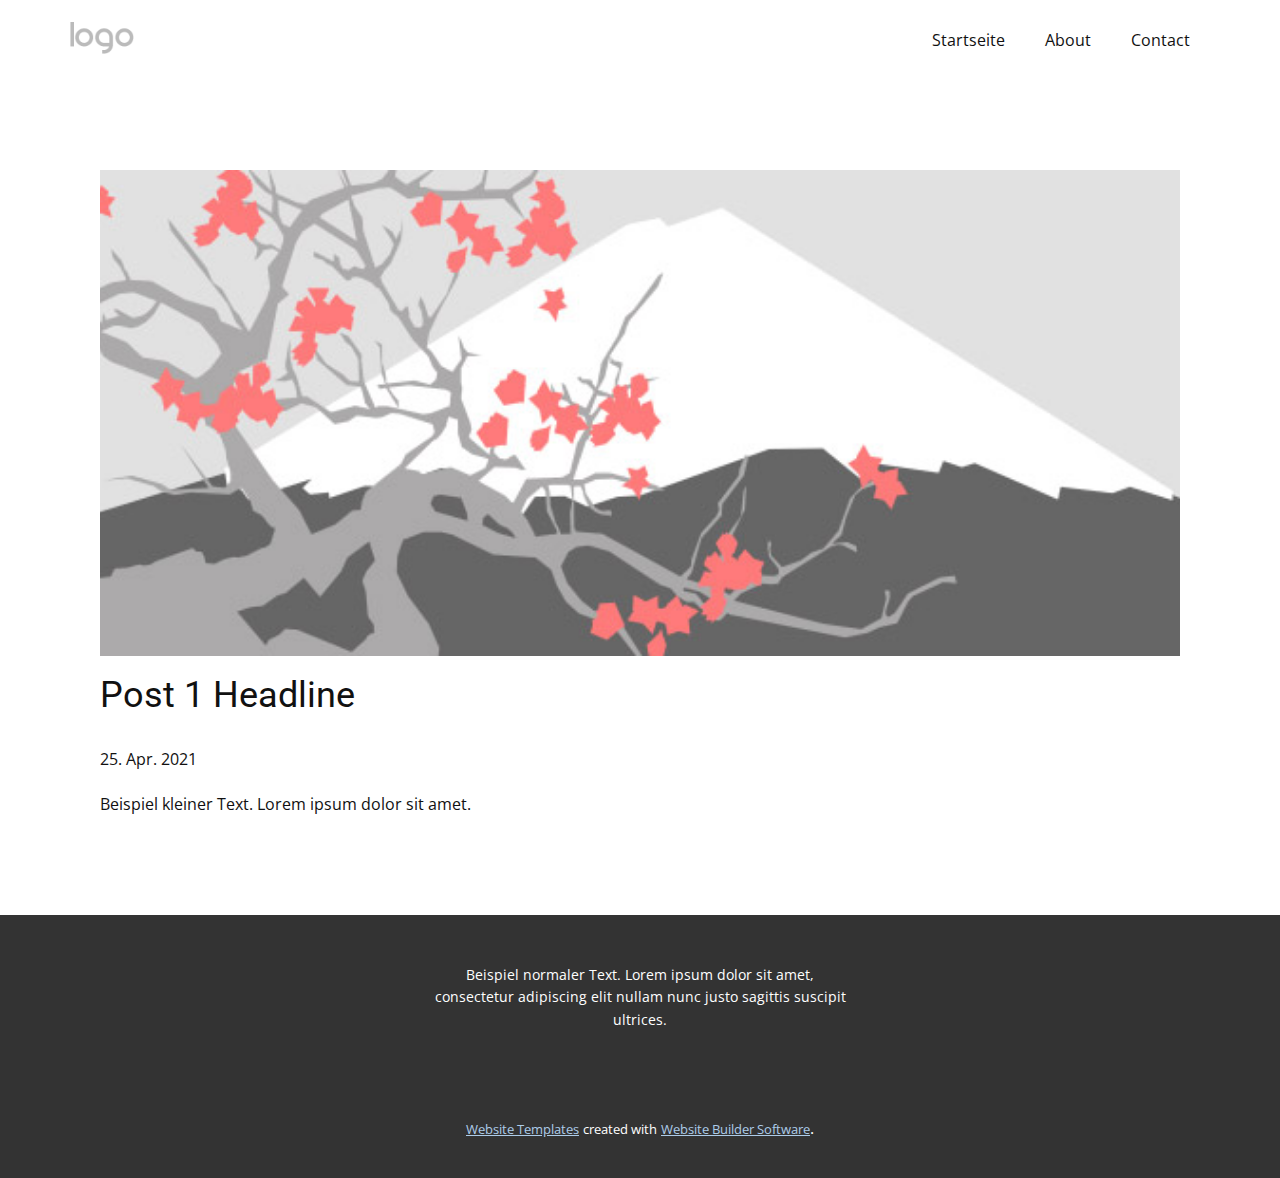
<file: blog/post.html>
<!doctype html>
<html style="font-size: 16px;"><head>
    <meta name="viewport" content="width=device-width, initial-scale=1.0">
    <meta charset="utf-8">
    <meta name="keywords" content="Post 1 Headline">
    <meta name="description" content="">
    <meta name="page_type" content="np-template-header-footer-from-plugin">
    <title>Post 1 Headline</title>
    <link rel="stylesheet" href="../nicepage.css" media="screen">
<link rel="stylesheet" href="../Post-Template.css" media="screen">
    <script class="u-script" type="text/javascript" src="../jquery.js" defer=""></script>
    <script class="u-script" type="text/javascript" src="../nicepage.js" defer=""></script>
    <meta name="generator" content="Nicepage 3.13.1, nicepage.com">
    <link id="u-theme-google-font" rel="stylesheet" href="https://fonts.googleapis.com/css?family=Roboto:100,100i,300,300i,400,400i,500,500i,700,700i,900,900i|Open+Sans:300,300i,400,400i,600,600i,700,700i,800,800i">
    
    
    <script type="application/ld+json">{
		"@context": "http://schema.org",
		"@type": "Organization",
		"name": "",
		"url": "index.html",
		"logo": "images/default-logo.png"
}</script>
    <meta property="og:title" content="Post Template">
    <meta property="og:type" content="website">
    <meta name="theme-color" content="#478ac9">
    <link rel="canonical" href="../index.html">
    <meta property="og:url" content="index.html">
  </head>
  <body class="u-body"><header class="u-clearfix u-header u-header" id="sec-c1ec"><div class="u-clearfix u-sheet u-valign-middle u-sheet-1">
        <a href="https://nicepage.com" class="u-image u-logo u-image-1">
          <img src="../images/default-logo.png" class="u-logo-image u-logo-image-1">
        </a>
        <nav class="u-menu u-menu-dropdown u-offcanvas u-menu-1">
          <div class="menu-collapse" style="font-size: 1rem; letter-spacing: 0px;">
            <a class="u-button-style u-custom-left-right-menu-spacing u-custom-padding-bottom u-custom-top-bottom-menu-spacing u-nav-link u-text-active-palette-1-base u-text-hover-palette-2-base" href="#">
              <svg><use xmlns:xlink="http://www.w3.org/1999/xlink" xlink:href="#menu-hamburger"></use></svg>
              <svg version="1.1" xmlns="http://www.w3.org/2000/svg" xmlns:xlink="http://www.w3.org/1999/xlink"><defs><symbol id="menu-hamburger" viewBox="0 0 16 16" style="width: 16px; height: 16px;"><rect y="1" width="16" height="2"></rect><rect y="7" width="16" height="2"></rect><rect y="13" width="16" height="2"></rect>
</symbol>
</defs></svg>
            </a>
          </div>
          <div class="u-nav-container">
            <ul class="u-nav u-unstyled u-nav-1"><li class="u-nav-item"><a class="u-button-style u-nav-link u-text-active-palette-1-base u-text-hover-palette-2-base" href="../Startseite.html" style="padding: 10px 20px;">Startseite</a>
</li><li class="u-nav-item"><a class="u-button-style u-nav-link u-text-active-palette-1-base u-text-hover-palette-2-base" href="../About.html" style="padding: 10px 20px;">About</a>
</li><li class="u-nav-item"><a class="u-button-style u-nav-link u-text-active-palette-1-base u-text-hover-palette-2-base" href="../Contact.html" style="padding: 10px 20px;">Contact</a>
</li></ul>
          </div>
          <div class="u-nav-container-collapse">
            <div class="u-black u-container-style u-inner-container-layout u-opacity u-opacity-95 u-sidenav">
              <div class="u-sidenav-overflow">
                <div class="u-menu-close"></div>
                <ul class="u-align-center u-nav u-popupmenu-items u-unstyled u-nav-2"><li class="u-nav-item"><a class="u-button-style u-nav-link" href="../Startseite.html">Startseite</a>
</li><li class="u-nav-item"><a class="u-button-style u-nav-link" href="../About.html">About</a>
</li><li class="u-nav-item"><a class="u-button-style u-nav-link" href="../Contact.html">Contact</a>
</li></ul>
              </div>
            </div>
            <div class="u-black u-menu-overlay u-opacity u-opacity-70"></div>
          </div>
        </nav>
      </div></header>
    <section class="u-align-center u-clearfix u-section-1" id="sec-c211">
      <div class="u-clearfix u-sheet u-valign-middle-md u-valign-middle-sm u-valign-middle-xs u-sheet-1"><!--post_details--><!--post_details_options_json--><!--{"source":""}--><!--/post_details_options_json--><!--blog_post-->
        <div class="u-container-style u-expanded-width u-post-details u-post-details-1">
          <div class="u-container-layout u-valign-middle u-container-layout-1"><!--blog_post_image-->
            <img alt="" class="u-blog-control u-expanded-width u-image u-image-default u-image-1" src="[data-uri]"><!--/blog_post_image--><!--blog_post_header-->
            <h2 class="u-blog-control u-text u-text-1">Post 1 Headline</h2><!--/blog_post_header--><!--blog_post_metadata-->
            <div class="u-blog-control u-metadata u-metadata-1"><!--blog_post_metadata_date-->
              <span class="u-meta-date u-meta-icon">25. Apr. 2021</span><!--/blog_post_metadata_date--><!--blog_post_metadata_category-->
              <!--/blog_post_metadata_category--><!--blog_post_metadata_comments-->
              <!--/blog_post_metadata_comments-->
            </div><!--/blog_post_metadata--><!--blog_post_content-->
            <div class="u-align-justify u-blog-control u-post-content u-text u-text-2 fr-view">
  Beispiel kleiner Text. Lorem ipsum dolor sit amet.
  </div><!--/blog_post_content-->
          </div>
        </div><!--/blog_post--><!--/post_details-->
      </div>
    </section>
    
    
    <footer class="u-align-center u-clearfix u-footer u-grey-80 u-footer" id="sec-29ae"><div class="u-clearfix u-sheet u-sheet-1">
        <p class="u-small-text u-text u-text-variant u-text-1">Beispiel normaler Text. Lorem ipsum dolor sit amet, consectetur adipiscing elit nullam nunc justo sagittis suscipit ultrices.</p>
      </div></footer>
    <section class="u-backlink u-clearfix u-grey-80">
      <a class="u-link" href="https://nicepage.com/website-templates" target="_blank">
        <span>Website Templates</span>
      </a>
      <p class="u-text">
        <span>created with</span>
      </p>
      <a class="u-link" href="https://nicepage.com/" target="_blank">
        <span>Website Builder Software</span>
      </a>. 
    </section>
  
</body></html>
</file>
